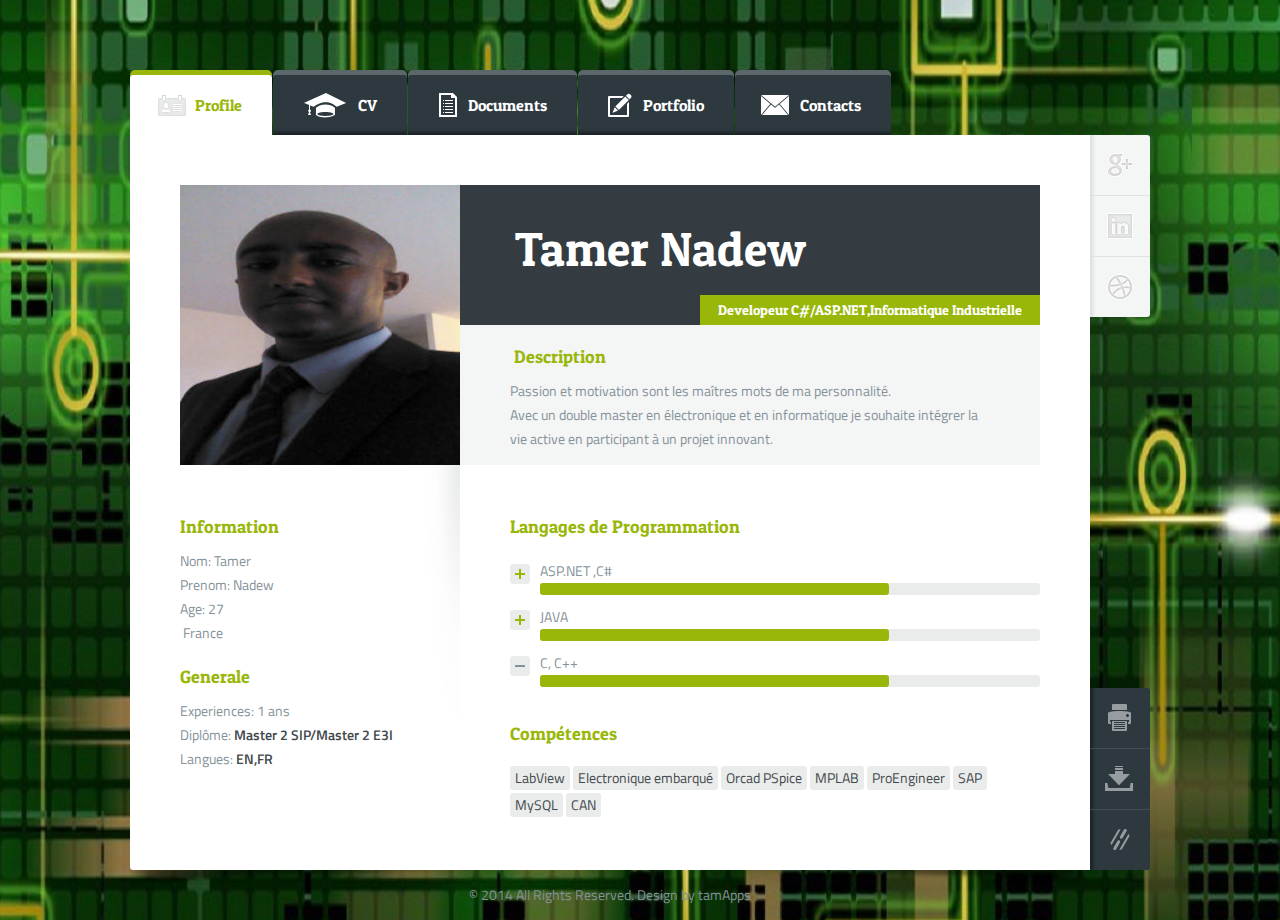
<file: index.html>
<!DOCTYPE html PUBLIC "-//W3C//DTD XHTML 1.1//EN" "http://www.w3.org/TR/xhtml11/DTD/xhtml11.dtd">
<html xmlns="http://www.w3.org/1999/xhtml" xml:lang="en">
<head>
    <title>TNadewCV</title>
    <meta http-equiv="content-type" content="text/html; charset=utf-8"/>
    <meta http-equiv="X-UA-Compatible" content="IE=edge,chrome=1">
    <meta name="viewport" content="width=device-width, initial-scale=1, maximum-scale=1.0, user-scalable=no">
    <link rel="stylesheet" type="text/css" href="http://fonts.googleapis.com/css?family=Titillium+Web:400,600|Patua+One:400|Titillium+Web:400italic,700italic&subset=latin,latin-ext"/>
    <link rel="stylesheet" type="text/css" href="css/reset.css"/>
    <link rel="stylesheet" type="text/css" href="css/color-green.css"/>
    <link rel="stylesheet" type="text/css" href="css/style.css"/>
    <link rel="stylesheet" type="text/css" href="css/jquery.fancybox.css"/>
    <script type="text/javascript" src="http://maps.google.com/maps/api/js?sensor=false"></script>
    <script type="text/javascript" src="js/jquery.min.js"></script>
    <script type="text/javascript" src="js/jquery.easytabs.min.js"></script>
    <script type="text/javascript" src="js/jquery.isotope.min.js"></script>
    <script type="text/javascript" src="js/jquery.adipoli.min.js"></script>
    <script type="text/javascript" src="js/jquery.fancybox.pack.js"></script>
    <script type="text/javascript" src="js/jquery.gmap.min.js"></script>
    <script type="text/javascript" src="js/response.min.js"></script>
    <script type="text/javascript" src="js/custom.js"></script>
</head>
<body>

    <!-- Wrapper --><div id = "wrapper" class = "wrapper">

        <!-- Navigation --><ul id = "navigation-menu" class = "navigation-menu">
            <li class="first"><a class = "profile" href="#profile"><span>Profile</span></a></li>
            <li><a class = "cv" href="#cv"><span>CV</span></a></li>
            <li><a class = "documents" href="#documents"><span>Documents</span></a></li>
            <li><a class = "portfolio" href="#portfolio"><span>Portfolio</span></a></li>
            <!--li><a class = "blog" href="#blog"><span>Blog</span></a></li-->
            <li class="last"><a class = "contacts" href="#contacts"><span>Contacts</span></a></li>
        </ul><!-- /Navigation -->

        <!-- Container --><div id = "container">

        <!-- Profile --><div id = "profile">

            <!-- Info --><div id = "info">

                <div class = "photo">
                    <img src = "IMG_20131105_092700_375.jpg" height="280" width="280"/>
                </div>

                <div class = "personal-info">

                    <div class = "name-position">
                        <div class = "name">Tamer Nadew</div>
                        <div class = "position">Developeur 
							C#/ASP.NET,Informatique Industrielle </div>
                    </div>

                    <div class = "header-block block">
                        <h2>&nbsp;Description</h2>
                        <div class = "block-content">
                            <p>Passion et motivation sont les maîtres mots de ma 
							personnalité.</p>
							<p>Avec un double master en électronique et en 
							informatique je souhaite intégrer la vie active en 
							participant à un projet innovant. </p>
                        </div>
                    </div>

                </div>

            </div><!-- /Info -->

            <!-- Content Inner --><div class = "content-inner">

                <!-- Left Sidebar --><div class = "left-sidebar">

                    <div id = "informations" class = "block">
                        <h2>Information</h2>
                        <div class = "block-content">
                            <div class = "field">
                                <span class = "label">Nom:</span>
                                Tamer
                            </div>
                            <div class = "field">
                                Prenom<span class = "label">:</span>
                                Nadew
                            </div>
                            <div class = "field">
                                <span class = "label">Age:</span> 27
                            </div>
                            <div class = "field">
                                &nbsp;France
                            </div>
                        </div>
                    </div>

                    <div id = "skills" class = "block">
                        <h2>Generale</h2>
                        <div class = "block-content">
                            <div class = "field">
                                Experience<span class = "label">s:</span> 1 ans
                            </div>
                            <div class = "field" style="width: 259px">
                                Diplôme<span class = "label">:</span>
                                <span class = "text">Master 2 SIP/Master 2 E3I</span>
                            </div>
                            <div class = "field">
                                <span class = "label">Langues:</span>
                                <span class = "text">EN,FR</span>
                            </div>
                        </div>

                    </div>

                </div><!-- /Left Sidebar -->

                <!-- Content --><div class = "content">

                    <div id = "programming-front" class = "block showing">
                        <h2>Langages de Programmation</h2>
                        <div class = "block-content">
                            <div class = "field roll-with-description hide">
                                <div class = "roll-button"><span></span></div>
                                <div class = "roll-field">
                                    <div class = "label">ASP.NET ,C#</div>
                                    <div class = "progressbar"><span class = "progress-count" level = "70"></span></div>
                                    <div class = "description">Developement 
										d'une web application pour une 
										entreprise automobile pour la 
										publication des données.</div>
                                </div>
                            </div>
                            <div class = "field roll-with-description hide">
                                <div class = "roll-button"><span></span></div>
                                <div class = "roll-field">
                                    <div class = "label">JAVA</div>
                                    <div class = "progressbar"><span class = "progress-count" level = "70"></span></div>
                                    <div class = "description">...</div>
                                </div>
                            </div>
                            <div class = "field roll-with-description show">
                                <div class = "roll-button"><span></span></div>
                                <div class = "roll-field">
                                    <div class = "label">C, C++</div>
                                    <div class = "progressbar"><span class = "progress-count" level = "70"></span></div>
                                    <div class = "description"></div>
                                </div>
                            </div>
                            <!-- Cleaner --><div class="clear"></div><!-- /Cleaner -->
                        </div>
                    </div>

                    <div id = "programming-tags" class = "block showing">
                        <h2>Compétences</h2>
                        <div class="block-content">
                            <div class = "tag-field">LabView</div>
                            <div class = "tag-field">Electronique embarqué</div>
                            <div class = "tag-field">Orcad PSpice</div>
                            <div class = "tag-field">MPLAB</div>
                            <div class = "tag-field">ProEngineer</div>
                            <div class = "tag-field">SAP</div>
                            <div class = "tag-field">MySQL</div>
                            <div class = "tag-field">CAN</div>
                        </div>
                    </div>

                </div><!-- /Content -->

                <!-- Cleaner --><div class="clear"></div><!-- /Cleaner -->

            </div><!-- /Content Inner -->

        </div><!-- /Profile-->

        <!-- CV --><div id = "cv">

            <!-- Content Inner --><div class = "content-inner">

                <!-- Left Sidebar --><div class = "left-sidebar page">

                <div id = "Langages de programmation" class = "block">
                    <h2>Programming</h2>
                    <div class = "block-content">
                        <div class = "field roll-with-description hide">
                            <div class = "roll-button"><span></span></div>
                            <div class = "roll-field">
                                <div class = "label">HTML & CSS,ASP .NET</div>
                                <div class = "progressbar"><span class = "progress-count" level = "70"></span></div>
                                <div class = "description">...</div>
                            </div>
                        </div>
                        <div class = "field roll-with-description hide">
                            <div class = "roll-button"><span></span></div>
                            <div class = "roll-field">
                                <div class = "label">C,C++,C#</div>
                                <div class = "progressbar"><span class = "progress-count" level = "70"></span></div>
                                <div class = "description">...</div>
                            </div>
                        </div>
                        <div class = "field roll-with-description show">
                            <div class = "roll-button"><span></span></div>
                            <div class = "roll-field">
                                <div class = "label"></div>
                                <div class = "progressbar"><span class = "progress-count" level = "70"></span></div>
                                <div class = "description"></div>
                            </div>
                        </div>
                        <!-- Cleaner --><div class="clear"></div><!-- /Cleaner -->
                    </div>
                </div>

                <div id = "office-apps" class = "block">
                    <h2>Bureautique</h2>
                    <div class = "block-content">
                        <div class = "roll-field">
                            <div class = "label">MS Word</div>
                            <div class = "progressbar"><span class = "progress-count" level = "75"></span></div>
                        </div>
                        <div class = "roll-field">
                            <div class = "label">MS Excel</div>
                            <div class = "progressbar"><span class = "progress-count" level = "80"></span></div>
                        </div>
                        <div class = "roll-field">
                            <div class = "label">Visio</div>
                            <div class = "progressbar"><span class = "progress-count" level = "85"></span></div>
                        </div>
                        <div class = "roll-field">
                            <div class = "label">Powerpoint</div>
                            <div class = "progressbar"><span class = "progress-count" level = "90"></span></div>
                        </div>
                    </div>
                </div>

            </div><!-- /Left Sidebar -->

            <!-- Content --><div class = "content" style="height: 1918px">

                <div id = "employment" class = "block">
                    <h2>Expériences </h2>
                    <div class="block-content" style="
    height: 1199px;
">
                        <div class="text-field date" style="height: 460px">
                            <div class="text-field-left">De<br>Avr<br>2013<br>
								à<br>Sept<br>
								2013</div>
                            <div class="text-field-right" style="height: 389px;">
                                <div class="title">Developeur C#,ASP.NET</div>
                                <div class="meta without-icon" style=" height: 32px">
									DELPHI ,BLOIS
									<img alt="" height="25" style="float:right" src="Delphi_Primary_Logo_Blue_RGB.png" width="141"></div>
                                <div class="text" style=" height: 316px">
									<p style="height: 970px"><span>• 
									Développement d'un outil web de publication 
									de données brutes en sortie de moyens de 
									tests</span><br>
									<span>- Amélioration d’un prototype 
									préexistant (Application Windows programmée 
									en C#)</span><br>
									<span>- Recueil du besoin à travers des 
									réunions internes et l’utilisation du 
									prototype&nbsp;</span><br>
									<span>- Rédaction du cahier de charge.</span><br>
									<span>- Conception du model de la base de 
									données (ORACLE) et création.&nbsp;</span><br>
									<span>- Réalisation de l’outil programmé 
									sous ASP.NET MVC 4&nbsp;</span><br>
									<span>• Participation à la mise en place du 
									site Intranet sous SharePoint :</span><br>
									<span>- Prise en main de SharePoint Designer</span><br>
									<span>- Recueil du besoin</span><br>
									<span>- Programmation</span></p></div>
                            </div>
                        </div>
                        <div class="text-field date" style="margin-top: 131;height: 312px;">
                            <div class="text-field-left" style="height: 118px;">De<br>Mai<br>2012<br>à<br>Sept<br>2012</div>
                            <div class="text-field-right" style="height: 695px;">
                                <div class="title">Responsable qualité</div>
                                <div class="meta without-icon">Karlville 
									Development</div>
                                <div class="text" style="height: 624px;">
                                <p style="height: 684px;">
                                <span>Stagiaire responsable 
									qualité:</span><br>
									<span>• Documentation pour la mise en 
									conformité CE</span><br>
									<span>- Etude de la directive machine 
									2006/42/CE (Rédaction de fiches techniques 
									sur les différences majeures avec l’ancienne 
									directive 98/37/CE)&nbsp;</span><br>
									<span>- Rédaction d’évaluation du risque 
									pour chaque machines</span><br>
									<span>- Fichier Excel avec calcul d’indice 
									de risque pour les zones dangereuses</span><br>
									<span>- Rédaction de déclaration de 
									conformité et mise à jour des manuels 
									utilisateurs en anglais et en français</span><br>
									<span>- Réunions avec le bureau d’étude et 
									les installateurs pour une mise à jour sur 
									les normes et directives&nbsp;</span><br>
									<span>• Tests 
									mécanique/électrique/électronique selon les 
									normes&nbsp;</span><br>
									<span>- Tests hydrostatique pour les 
									équipements sous pression</span><br>
									<span>- Tests de la fiabilité des systèmes 
									de sécurités et des composants électrique 
									(Arrêts d’urgences, contacteurs, câblages…)&nbsp;</span><br>
									<span>- Proposition de nouvelles solutions 
									de sécurités : sectionneurs de portes, 
									carter sur les zones à risques&nbsp;</span><br>
									<span>•Participation à un projet de 
									lancement d’une nouvelle machine de pose de 
									manchons</span><br>
									<span>- Programmation d’automate pour 
									commander un servomoteur pour le déroulement 
									du cycle :</span><br>
									<span>- Prise en main du logiciel spécifique 
									à l’automate(SoMachine)&nbsp;</span><br>
									<span>- Programmation du cycle de dé 
									bobinage, découpe et pose des manchons&nbsp;</span><br>
									<span>- Calcule automatique de la longueur 
									des manchons&nbsp;</span><br>
									<span>en utilisant les données d’une cellule 
									optique.&nbsp;</span><br>
									<span>- Amélioration du système mécanique 
									d’ouverture de manchons</span></p></div>
                            </div>
                        </div>
                    </div>
                </div>

                <div id = "education" class = "block last">
                    <h2>Etudes</h2>
                    <div class = "block-content">
                        <div class="text-field date" style="height: 192px">
                            <div class="text-field-left">De<br/>Sept<br/>2012<br/>à<br/>Sept<br/>2013</div>
                            <div class="text-field-right">
                                <div class="title">Master 2 SIP(Système d'information pour la production)</div>
                                <div class="meta without-icon"><span class="tag">UCBL 1, Lyon</span></div>
                                <div class="text" style="height: 118px" ><p>Compétences avancées en programmation à travers des mini projets <br>
								Programmation:</br>
								 JAVA, C#, C++, ASP.NET, SharePoint
                                 SAP, Merise, MySQL, ORACLE 
                              	 ProEngineer, CATIA
                                
								 </p></div>
                            </div>
                        </div>
                        <div class="text-field date last" style="height: 365px">
                            <div class="text-field-left">De<br/>Sept<br/>2010<br/>à<br/>Sept<br/>2012</div>
                            <div class="text-field-right">
                                <div class="title">Master 2 E3I (<strong>E</strong>lectronique, <strong>I</strong>nformatique <strong>i</strong>ndustrielle et <strong>I</strong>nstrumentation )</div>
                                <div class="meta without-icon"><span class="tag">UCBL, INSA, Lyon</span></div>
                                <div class="text" style="height: 144px">
									<p style="height: 548px"><br>Projet de fin d’étude (6 mois)<br> 
                                 Réalisation d’un jeu d'arcade : 
									-	Conception et réalisation des cibles mobiles  du jeu et de leur commande  à distance (commande moteur pas à pas).
									-	Programmation de microcontrôleurs PIC sous mikroC (langage C).
									-	Conception des cartes électroniques(pont en H).
									                 <br>Projets  en réseau (6 mois)<br> 
									-	Création et configuration d'un serveur de sauvegarde sous GNU/Linux(Debian)
									                 <br>Systèmes communicants et Robotique (2 mois)<br>
									-	Mise en œuvre d’une communication sans fil (radio fréquence, XBee) entre un robot mobile et une plateforme de pilotage (ordinateur de bureau)
									-	Programmation d’une interface utilisateur en langage C #.
									-	Configuration des modules RF pour la communication sans fil.
</p></div>
                            </div>
                        </div>
                    </div>
                </div>

            </div><!-- /Content -->

            <!-- Cleaner --><div class="clear"></div><!-- /Cleaner -->

        </div><!-- /Content Inner -->

        </div><!-- /CV -->

        <!-- Documents --><div id = "documents">

            <!-- Content --><div class = "content">

                <!-- Documents Menu --><ul id = "documents-menu" class = "documents-menu">
                    <li class = "first"><a href = "#letters">Letters</a>/</li>
                    <li><a href = "#pictures">Pictures</a>/</li>
                    <li><a href = "#videos">Videos</a>/</li>
                    <li class = "last"><a href = "#links">Links</a></li>
                </ul><!-- /Documents Menu -->

                <!-- Documents Letters --><div id="letters" class = "content-inner">

                    <div id = "curriculum-vitae" class = "block">
                        <h2>Curriculum Vitae</h2>
                        <div class = "block-content">
                            <div class="text-field file">
                                <div class="text-field-left"><a href =Documents/CV_TamerNADEW2014_D.pdf >Download<br/>PDF file</a></div>
                                <div class="text-field-right">
                                    <div class="title">Tamer Nadew - CV - PDF</div>
                                    <div class="meta without-icon"></div>
                                    <div class="text"><p>&nbsp;</p></div>
                                </div>
                            </div>
                            <div class="text-field file">
                                <div class="text-field-left"><a href = "#">Download<br/>DOC file</a></div>
                                <div class="text-field-right">
                                    <div class="title">Tamer Nadew- CV - DOC</div>
                                    <div class="meta without-icon">en cours</div>
                                    <div class="text"><p>&nbsp;</p></div>
                                </div>
                            </div>
                        </div>
                    </div>

                    <div id = "references" class = "block last">
                        <h2>Références</h2>
                        <div class = "block-content">
                            <div class="text-field file">
                                <div class="text-field-left"><a href ="Documents/Lettre de recommandation DELPHI.JPG">Download<br/>PDF file</a></div>
                                <div class="text-field-right">
                                    <div class="title">Tamer Nadew - Lettre de 
										recommandation 
										DELPHI</div>
                                    <div class="meta without-icon"></div>
                                    <div class="text"><p></p></div>
                                </div>
                            </div>
                            
                            <div class="text-field file last">
                                <div class="text-field-left"><a href ="Documents/Références.pdf">Download<br/>PDF file</a></div>
                                <div class="text-field-right">
                                    <div class="title">Tamer Nadew - Références</div>
                                    <div class="meta without-icon"><span class="date"></span></div>
                                    <div class="text"><p></p></div>
                                </div>
                            </div>
                        </div>
                    </div>

                    <!-- Cleaner --><div class="clear"></div><!-- /Cleaner -->

                </div><!-- /Documents Letters -->

                <!-- Documents Pictures --><div id="pictures" class = "content-inner">

                    <div id = "picture-documents" class = "block last">
                        <h2>Documents</h2>
                        <div class = "block-content">
                            <div class = "image-field">
                                <div class = "image"><img src = "images/content/pic1-thumb.jpg" height="150" width="200"/><a title ="Download" href = "images/content/pic1.rar"></a></div>
                                <div class = "title">Document Title Goes Here</div>
                            </div>
                            <div class = "image-field">
                                <div class = "image"><img src = "images/content/pic2-thumb.jpg" height="150" width="200"/><a title ="Download" href = "images/content/pic2.rar"></a></div>
                                <div class = "title">Document Title Goes Here</div>
                            </div>
                            <div class = "image-field">
                                <div class = "image"><img src = "images/content/pic3-thumb.jpg" height="150" width="200"/><a title ="Download" href = "images/content/pic3.rar"></a></div>
                                <div class = "title">Document Title Goes Here</div>
                            </div>
                            <div class = "image-field">
                                <div class = "image"><img src = "images/content/pic4-thumb.jpg" height="150" width="200"/><a title ="Download" href = "images/content/pic4.rar"></a></div>
                                <div class = "title">Document Title Goes Here</div>
                            </div>
                            <div class = "image-field">
                                <div class = "image"><img src = "images/content/pic5-thumb.jpg" height="150" width="200"/><a title ="Download" href = "images/content/pic5.rar"></a></div>
                                <div class = "title">Document Title Goes Here</div>
                            </div>
                            <div class = "image-field">
                                <div class = "image"><img src = "images/content/pic6-thumb.jpg" height="150" width="200"/><a title ="Download" href = "images/content/pic6.rar"></a></div>
                                <div class = "title">Document Title Goes Here</div>
                            </div>
                            <div class = "image-field">
                                <div class = "image"><img src = "images/content/pic7-thumb.jpg" height="150" width="200"/><a title ="Download" href = "images/content/pic7.rar"></a></div>
                                <div class = "title">Document Title Goes Here</div>
                            </div>
                        </div>
                    </div>

                    <!-- Cleaner --><div class="clear"></div><!-- /Cleaner -->

                </div><!-- /Documents Pictures -->

                <!-- Documents Videos --><!-- /Documents Videos -->
                <!-- Documents Links --><!-- /Documents Links -->

            </div><!-- /Content -->

            <!-- Cleaner --><div class="clear"></div><!-- /Cleaner -->

        </div><!-- /Documents -->

        <!-- Portfolio --><div id = "portfolio">

            <!-- Content --><div class = "content">

            <h2>Portfolio</h2>

            <!-- Portfolio Menu --><ul id="portfolio-menu">
                <li><a href="" class="current" data-filter="*">All</a></li>
                <li><a href="" data-filter=".development">Development</a></li>
                <li><a href="" data-filter=".design">Design</a></li>
                <li><a href="" data-filter=".marketing">Marketing</a></li>
            </ul><!-- /Portfolio Menu -->

            <!-- Portfolio Container --><ul id="portfolio-container">
                <li class = "development">
                    <a href="images/content/pic1.jpg" title="Project Title Goes Here" class="popup">
                        <div class = "image-field">
                            <div class = "image"><img src = "images/content/pic1-thumb.jpg" height="150" width="200"/><span></span></div>
                            <div class = "title">Project Title Goes Here</div>
                        </div>
                    </a>
                </li>
                <li class = "development">
                    <a href="images/content/pic2.jpg" title="Project Title Goes Here" class="popup">
                        <div class = "image-field">
                            <div class = "image"><img src = "images/content/pic2-thumb.jpg" height="150" width="200"/><span></span></div>
                            <div class = "title">Project Title Goes Here</div>
                        </div>
                    </a>
                </li>
                <li class = "development">
                    <a href="images/content/pic3.jpg" title="Project Title Goes Here" class="popup">
                        <div class = "image-field">
                            <div class = "image"><img src = "images/content/pic3-thumb.jpg" height="150" width="200"/><span></span></div>
                            <div class = "title">Project Title Goes Here</div>
                        </div>
                    </a>
                </li>
                <li class = "development">
                    <a href="images/content/pic4.jpg" title="Project Title Goes Here" class="popup">
                        <div class = "image-field">
                            <div class = "image"><img src = "images/content/pic4-thumb.jpg" height="150" width="200"/><span></span></div>
                            <div class = "title">Project Title Goes Here</div>
                        </div>
                    </a>
                </li>
                <li class = "design">
                    <a href="images/content/pic5.jpg" title="Project Title Goes Here" class="popup">
                        <div class = "image-field">
                            <div class = "image"><img src = "images/content/pic5-thumb.jpg" height="150" width="200"/><span></span></div>
                            <div class = "title">Project Title Goes Here</div>
                        </div>
                    </a>
                </li>
                <li class = "design">
                    <a href="images/content/pic6.jpg" title="Project Title Goes Here" class="popup">
                        <div class = "image-field">
                            <div class = "image"><img src = "images/content/pic6-thumb.jpg" height="150" width="200"/><span></span></div>
                            <div class = "title">Project Title Goes Here</div>
                        </div>
                    </a>
                </li>
                <li class = "design">
                    <a href="images/content/pic7.jpg" title="Project Title Goes Here" class="popup">
                        <div class = "image-field">
                            <div class = "image"><img src = "images/content/pic7-thumb.jpg" height="150" width="200"/><span></span></div>
                            <div class = "title">Project Title Goes Here</div>
                        </div>
                    </a>
                </li>
                <li class = "design">
                    <a href="images/content/pic8.jpg" title="Project Title Goes Here" class="popup">
                        <div class = "image-field">
                            <div class = "image"><img src = "images/content/pic8-thumb.jpg" height="150" width="200"/><span></span></div>
                            <div class = "title">Project Title Goes Here</div>
                        </div>
                    </a>
                </li>
                <li class = "design marketing">
                    <a href="images/content/pic9.jpg" title="Project Title Goes Here" class="popup">
                        <div class = "image-field">
                            <div class = "image"><img src = "images/content/pic9-thumb.jpg" height="150" width="200"/><span></span></div>
                            <div class = "title">Project Title Goes Here</div>
                        </div>
                    </a>
                </li>
                <li class = "design marketing">
                    <a href="images/content/pic10.jpg" title="Project Title Goes Here" class="popup">
                        <div class = "image-field">
                            <div class = "image"><img src = "images/content/pic10-thumb.jpg" height="150" width="200"/><span></span></div>
                            <div class = "title">Project Title Goes Here</div>
                        </div>
                    </a>
                </li>
                <li class = "marketing">
                    <a href="images/content/pic11.jpg" title="Project Title Goes Here" class="popup">
                        <div class = "image-field">
                            <div class = "image"><img src = "images/content/pic11-thumb.jpg" height="150" width="200"/><span></span></div>
                            <div class = "title">Project Title Goes Here</div>
                        </div>
                    </a>
                </li>
                <li class = "marketing">
                    <a href="images/content/pic12.jpg" title="Project Title Goes Here" class="popup">
                        <div class = "image-field">
                            <div class = "image"><img src = "images/content/pic12-thumb.jpg" height="150" width="200"/><span></span></div>
                            <div class = "title">Project Title Goes Here</div>
                        </div>
                    </a>
                </li>
            </ul><!-- /Portfolio Container -->

            </div><!-- /Content -->

            <!-- Cleaner --><div class="clear"></div><!-- /Cleaner -->

        </div><!-- /Portfolio -->

        <!-- Blog --><div id = "blog">

            <!-- Content Inner --><!-- /Content Inner -->

            <!-- Cleaner --><div class="clear"></div><!-- /Cleaner -->

        </div><!-- /Blog -->

        <!-- Contacts --><div id = "contacts">

            <div id ="contact-map-block" class ="block">
                <h2>Contacts</h2>
                <div id="map" ></div>
            </div>

            <!-- Content Inner --><div class = "content-inner">

                <div class = "left-sidebar">
                    <div id = "contact-information" class="block">
                        <h2>Contact</h2>
                        <div class = "block-content">
                            <div class = "contact-field address">
                                <div id = "contact-name">Tamer Nadew</div>
                                <div id = "contact-address"><br/>Villeurbanne,69100</div> <!-- From this field take address Google map-->
                            </div>
                            <div class = "contact-field phone">
                                <div id = "contact-phone">Tel: A la demande</div>
                                <div id = "contact-fax"></div>
                            </div>
                            <div class = "contact-field mail">
                                <div id = "contact-mail">E-mail: tamernadew@gmail.com</div>
                                <div id = "contact-site"></div>
                            </div>
                        </div>
                    </div>
                </div>

                <div class = "content">

                    <div id = "contact-form" class = "block">
                        <h3>Message</h3>
                        <!-- Contacts Form --><form id = "contact">
                            <div id = "about">
                                <input title="Your Name" type="text" name="name" class="input" value="Name*" onblur="if (this.value.length == 0) {this.value='Name*'; this.style='color: #849299';}" onfocus="if (this.value== 'Name*') {this.value=''; this.style='color: black';}">
                                <input title="Your E-Mail" type="text" name="email" class="input" value="E-mail*" onblur="if (this.value.length == 0) {this.value='E-mail*'; this.style='color: #849299';}" onfocus="if (this.value== 'E-mail*') {this.value=''; this.style='color: black';}">
                                <input title="Your WebSite" type="text" name="website" class="input" value="WebSite" onblur="if (this.value.length == 0) {this.value='WebSite'; this.style='color: #849299';}" onfocus="if (this.value== 'WebSite') {this.value=''; this.style='color: black';}">
                            </div>
                            <div id = "mess">
                                <textarea title="Your Message" name="message" cols="82" rows="6" class="textarea" onclick="this.value='';"  onfocus="this.style='color: black';"></textarea>
                            </div>
                            <div id = "send">
                                <input title="Send Message" type="submit" name="submit" value="Send Message" class="button">
                            </div>
                        </form><!-- /Contacts Form -->
                    </div>

                </div>

                <!-- Cleaner --><div class="clear"></div><!-- /Cleaner -->

            </div><!-- /Content Inner -->

        </div><!-- /Contacts -->

        <!-- Social Button --><div id = "social">
            <ul class = "pos-button">
                <!--li class = "first"><a href = "#" class = "facebook"title="Facebook"></a></li-->
                <li><a href = "#" class = "google" title="Google+"></a></li>
                <!--li><a href = "#" class = "twitter" title="Twitter"></a></li-->
                <li><a href = "#" class = "linkedin" title="Linkedin"></a></li>
                <!--li><a href = "#" class = "pinterest" title="Pinterest"></a></li-->
                <li class = "last"><a href="#" class = "dribbble" title="Dribbble"></a></li>
            </ul>
        </div><!-- /Social Button -->

        <!-- Action Button --><div id = "action">
            <ul class = "pos-button">
                <li class = "first"><a href = "#" class = "print" title="Print"></a></li>
                <li><a href = "#" class = "save" title="Save"></a></li>
                <li class = "last"><a href = "#" class = "share" title="Share"></a></li>
            </ul>
        </div><!-- /Action Button -->

        </div><!-- /Container -->

        <!-- Footer --><div id = "footer">
            <div id = "copyright">© 2014 All Rights Reserved. Design by tamApps</div>
        </div><!-- /Footer -->

    </div><!-- /Wrapper -->


</body>
</html>
</file>
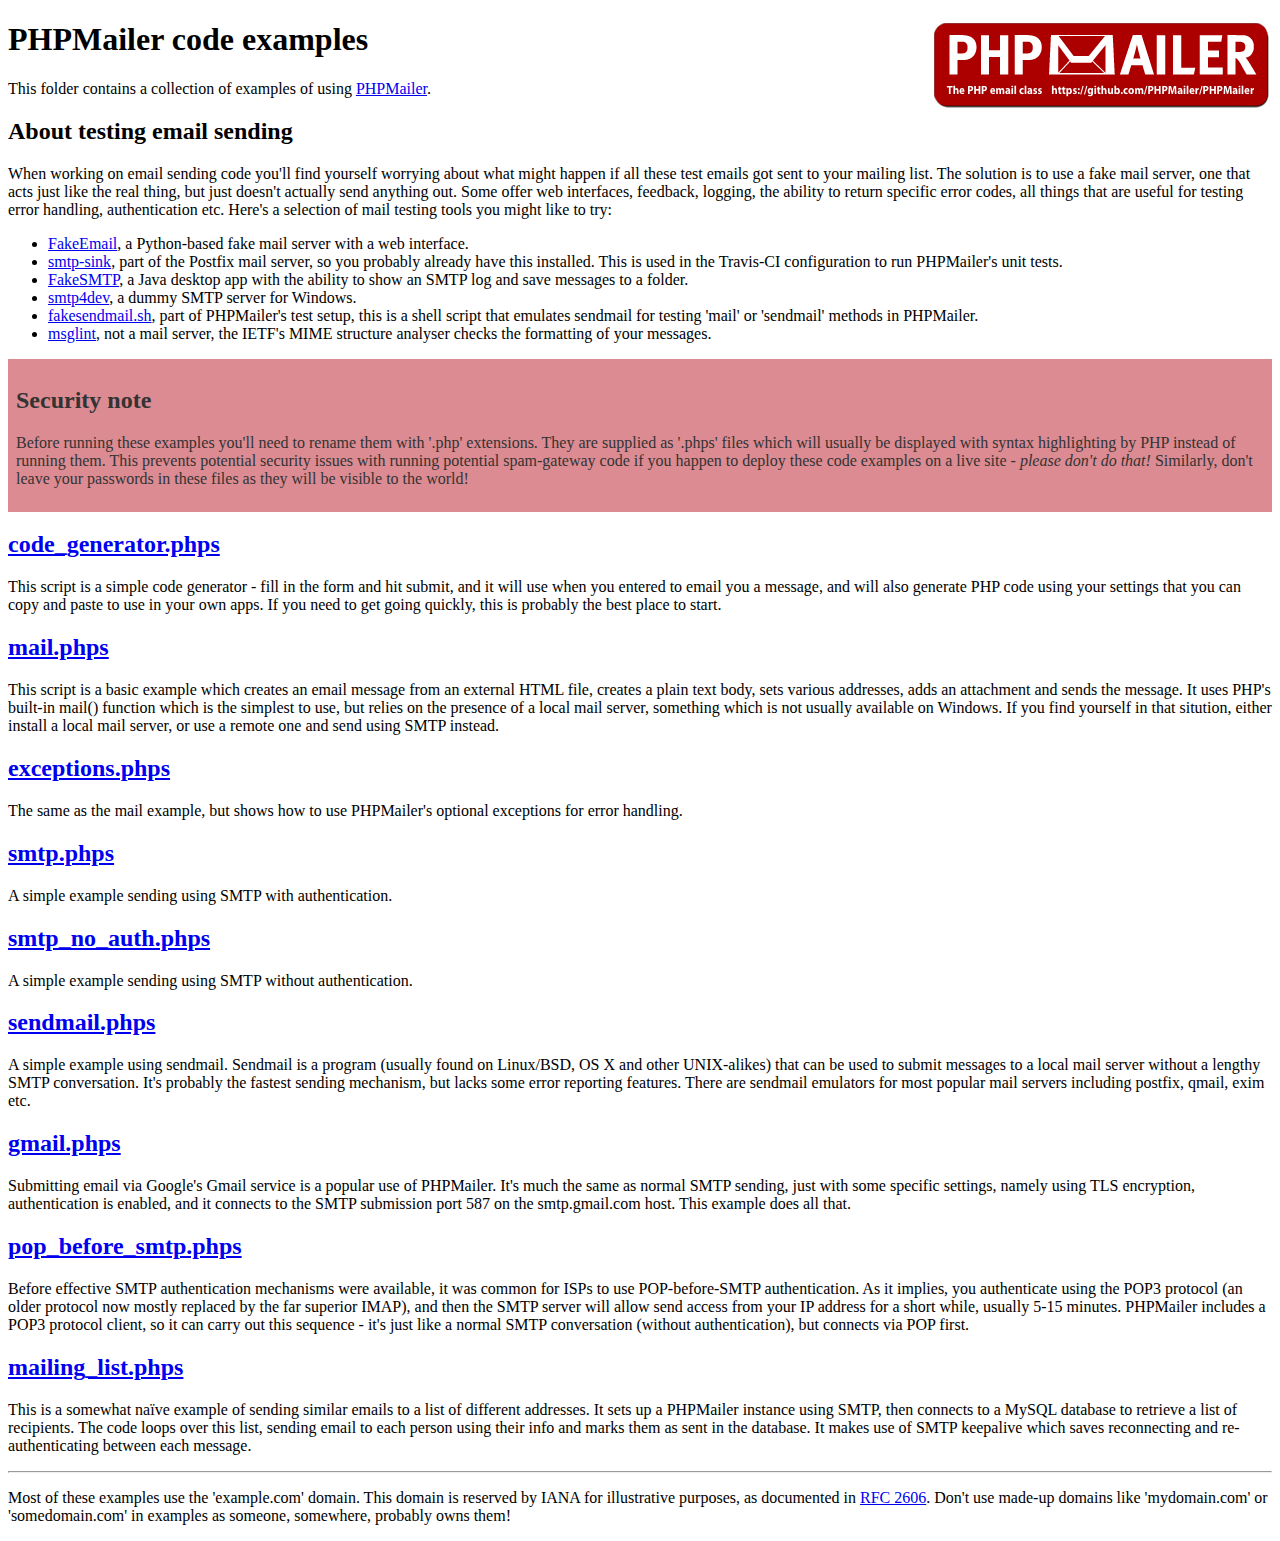
<file: php/PHPMailer-master/examples/index.html>
<!DOCTYPE html>
<html>
<head>
	<meta http-equiv="Content-Type" content="text/html; charset=utf-8" />
	<title>PHPMailer Examples</title>
</head>
<body>
<h1>PHPMailer code examples<a href="https://github.com/PHPMailer/PHPMailer"><img src="images/phpmailer.png" style="float:right; border:0;" alt="PHPMailer logo"></a></h1>
<p>This folder contains a collection of examples of using <a href="https://github.com/PHPMailer/PHPMailer">PHPMailer</a>.</p>
<h2>About testing email sending</h2>
<p>When working on email sending code you'll find yourself worrying about what might happen if all these test emails got sent to your mailing list. The solution is to use a fake mail server, one that acts just like the real thing, but just doesn't actually send anything out. Some offer web interfaces, feedback, logging, the ability to return specific error codes, all things that are useful for testing error handling, authentication etc. Here's a selection of mail testing tools you might like to try:</p>
<ul>
  <li><a href="https://github.com/isotoma/FakeEmail">FakeEmail</a>, a Python-based fake mail server with a web interface.</li>
  <li><a href="http://www.postfix.org/smtp-sink.1.html">smtp-sink</a>, part of the Postfix mail server, so you probably already have this installed. This is used in the Travis-CI configuration to run PHPMailer's unit tests.</li>
  <li><a href="https://github.com/Nilhcem/FakeSMTP">FakeSMTP</a>, a Java desktop app with the ability to show an SMTP log and save messages to a folder.</li>
  <li><a href="http://smtp4dev.codeplex.com">smtp4dev</a>, a dummy SMTP server for Windows.</li>
  <li><a href="https://github.com/PHPMailer/PHPMailer/blob/master/test/fakesendmail.sh">fakesendmail.sh</a>, part of PHPMailer's test setup, this is a shell script that emulates sendmail for testing 'mail' or 'sendmail' methods in PHPMailer.</li>
  <li><a href="http://tools.ietf.org/tools/msglint/">msglint</a>, not a mail server, the IETF's MIME structure analyser checks the formatting of your messages.</li>
</ul>
<div style="padding: 8px; color: #333333; background-color: #dc8b92">
<h2>Security note</h2>
<p>Before running these examples you'll need to rename them with '.php' extensions. They are supplied as '.phps' files which will usually be displayed with syntax highlighting by PHP instead of running them. This prevents potential security issues with running potential spam-gateway code if you happen to deploy these code examples on a live site - <em>please don't do that!</em> Similarly, don't leave your passwords in these files as they will be visible to the world!</p>
</div>
<h2><a href="code_generator.phps">code_generator.phps</a></h2>
<p>This script is a simple code generator - fill in the form and hit submit, and it will use when you entered to email you a message, and will also generate PHP code using your settings that you can copy and paste to use in your own apps. If you need to get going quickly, this is probably the best place to start.</p>
<h2><a href="mail.phps">mail.phps</a></h2>
<p>This script is a basic example which creates an email message from an external HTML file, creates a plain text body, sets various addresses, adds an attachment and sends the message. It uses PHP's built-in mail() function which is the simplest to use, but relies on the presence of a local mail server, something which is not usually available on Windows. If you find yourself in that sitution, either install a local mail server, or use a remote one and send using SMTP instead.</p>
<h2><a href="exceptions.phps">exceptions.phps</a></h2>
<p>The same as the mail example, but shows how to use PHPMailer's optional exceptions for error handling.</p>
<h2><a href="smtp.phps">smtp.phps</a></h2>
<p>A simple example sending using SMTP with authentication.</p>
<h2><a href="smtp_no_auth.phps">smtp_no_auth.phps</a></h2>
<p>A simple example sending using SMTP without authentication.</p>
<h2><a href="sendmail.phps">sendmail.phps</a></h2>
<p>A simple example using sendmail. Sendmail is a program (usually found on Linux/BSD, OS X and other UNIX-alikes) that can be used to submit messages to a local mail server without a lengthy SMTP conversation. It's probably the fastest sending mechanism, but lacks some error reporting features. There are sendmail emulators for most popular mail servers including postfix, qmail, exim etc.</p>
<h2><a href="gmail.phps">gmail.phps</a></h2>
<p>Submitting email via Google's Gmail service is a popular use of PHPMailer. It's much the same as normal SMTP sending, just with some specific settings, namely using TLS encryption, authentication is enabled, and it connects to the SMTP submission port 587 on the smtp.gmail.com host. This example does all that.</p>
<h2><a href="pop_before_smtp.phps">pop_before_smtp.phps</a></h2>
<p>Before effective SMTP authentication mechanisms were available, it was common for ISPs to use POP-before-SMTP authentication. As it implies, you authenticate using the POP3 protocol (an older protocol now mostly replaced by the far superior IMAP), and then the SMTP server will allow send access from your IP address for a short while, usually 5-15 minutes. PHPMailer includes a POP3 protocol client, so it can carry out this sequence - it's just like a normal SMTP conversation (without authentication), but connects via POP first.</p>
<h2><a href="mailing_list.phps">mailing_list.phps</a></h2>
<p>This is a somewhat naïve example of sending similar emails to a list of different addresses. It sets up a PHPMailer instance using SMTP, then connects to a MySQL database to retrieve a list of recipients. The code loops over this list, sending email to each person using their info and marks them as sent in the database. It makes use of SMTP keepalive which saves reconnecting and re-authenticating between each message.</p>
<hr>
<p>Most of these examples use the 'example.com' domain. This domain is reserved by IANA for illustrative purposes, as documented in <a href="http://tools.ietf.org/html/rfc2606">RFC 2606</a>. Don't use made-up domains like 'mydomain.com' or 'somedomain.com' in examples as someone, somewhere, probably owns them!</p>
</body>
</html>
</file>
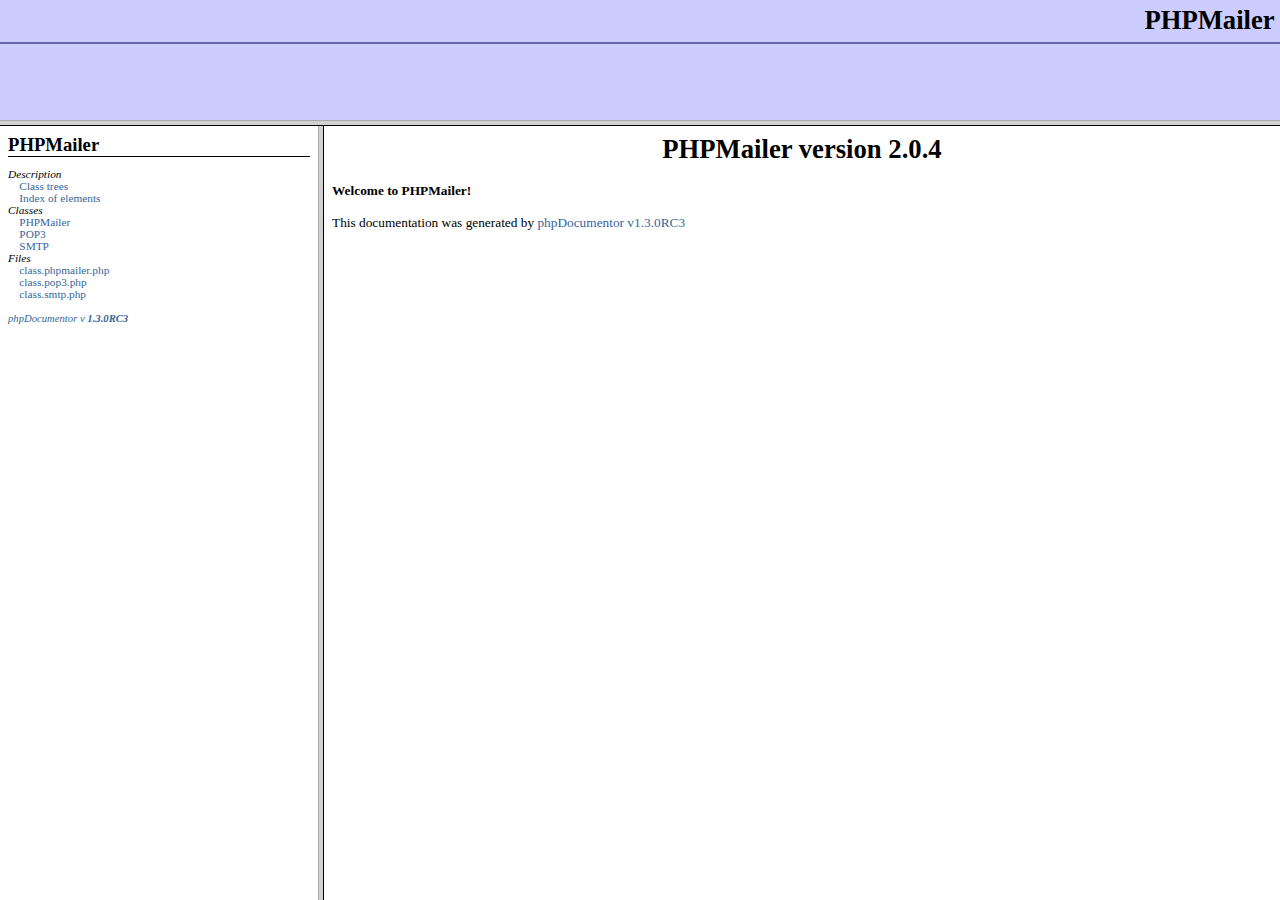
<file: php/PHPMailer_v2.0.4/phpdocs/index.html>
<?xml version="1.0" encoding="iso-8859-1"?>
<!DOCTYPE html 
     PUBLIC "-//W3C//DTD XHTML 1.0 Transitional//FR"
     "http://www.w3.org/TR/xhtml1/DTD/xhtml1-frameset.dtd">
   <html xmlns="http://www.w3.org/1999/xhtml">
<head>
	<!-- Generated by phpDocumentor on Thu, 02 Apr 2009 21:19:46 -0400  -->
  <title>PHPMailer version 2.0.4</title>
  <meta http-equiv='Content-Type' content='text/html; charset=iso-8859-1'/>
</head>

<FRAMESET rows='120,*'>
	<FRAME src='packages.html' name='left_top' frameborder="1" bordercolor="#999999">
	<FRAMESET cols='25%,*'>
		<FRAME src='li_PHPMailer.html' name='left_bottom' frameborder="1" bordercolor="#999999">
		<FRAME src='blank.html' name='right' frameborder="1" bordercolor="#999999">
	</FRAMESET>
	<NOFRAMES>
		<H2>Frame Alert</H2>
		<P>This document is designed to be viewed using the frames feature.
		If you see this message, you are using a non-frame-capable web client.</P>
	</NOFRAMES>
</FRAMESET>
</HTML>
</file>
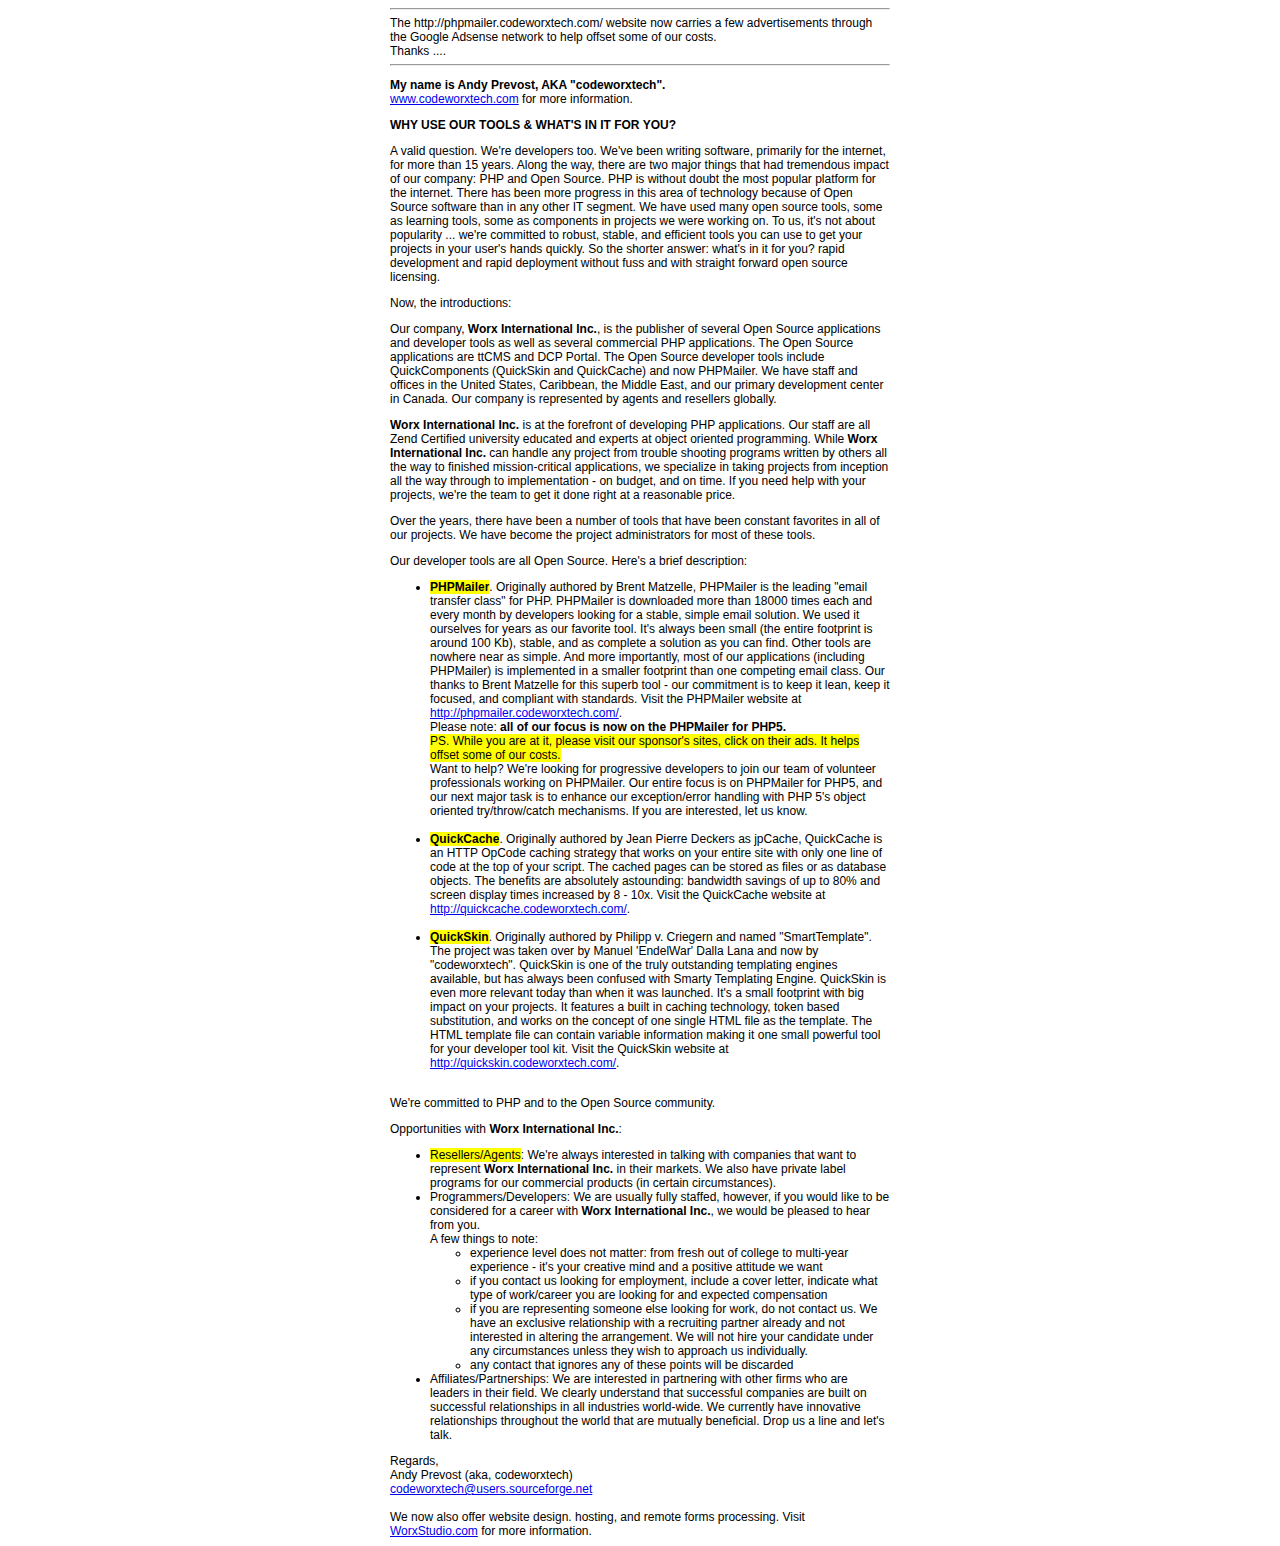
<file: php/PHPMailer_v2.0.4/codeworxtech.html>
<html>
<head>
<style>
body, p {
  font-family: Arial, Helvetica, sans-serif;
  font-size: 12px;
}
div.width {
  width: 500px;
  text-align: left;
}
</style>
<script>
<!--
var popsite="http://phpmailer.codeworxtech.com"
var withfeatures="width=960,height=760,scrollbars=1,resizable=1,toolbar=1,location=1,menubar=1,status=1,directories=0"
var once_per_session=0
function get_cookie(Name) {
  var search = Name + "="
  var returnvalue = "";
  if (document.cookie.length > 0) {
    offset = document.cookie.indexOf(search)
    if (offset != -1) { // if cookie exists
      offset += search.length
      // set index of beginning of value
      end = document.cookie.indexOf(";", offset);
      // set index of end of cookie value
      if (end == -1)
         end = document.cookie.length;
      returnvalue=unescape(document.cookie.substring(offset, end))
      }
   }
  return returnvalue;
}
function loadornot(){
  if (get_cookie('popsite')=='') {
    loadpopsite()
    document.cookie="popsite=yes"
  }
}
function loadpopsite(){
  win2=window.open(popsite,"",withfeatures)
  win2.blur()
  window.focus()
}
if (once_per_session==0) {
  loadpopsite()
} else {
  loadornot()
}
-->
</script>
</head>
<body>
<center>
<div class="width">
<hr>
The http://phpmailer.codeworxtech.com/ website now carries a few
advertisements through the Google Adsense network to help offset
some of our costs.<br />
Thanks ....<br />
<hr>
<p><b>My name is Andy Prevost, AKA "codeworxtech".</b><br />
<a href="http://www.codeworxtech.com">www.codeworxtech.com</a> for more information.<br />
</p>
<p><strong>WHY USE OUR TOOLS &amp; WHAT&#39;S IN IT FOR YOU?</strong></p>
<p>A valid question. We're developers too. We've been writing software, primarily for the internet, for more than 15 years. Along the way, there are two major things that had tremendous impact of our company: PHP and Open Source. PHP is without doubt the most popular platform for the internet. There has been more progress in this area of technology because of Open Source software than in any other IT segment. We have used many open source tools, some as learning tools, some as components in projects we were working on. To us, it's not about popularity ... we're committed to robust, stable, and efficient tools you can use to get your projects in your user's hands quickly. So the shorter answer: what's in it for you? rapid development and rapid deployment without fuss and with straight forward open source licensing.</p>
<p>Now, the introductions:</p>
<p>Our company, <strong>Worx International Inc.</strong>, is the publisher of several Open Source applications and developer tools as well as several commercial PHP applications. The Open Source applications are ttCMS and DCP Portal. The Open Source developer tools include QuickComponents (QuickSkin and QuickCache) and now PHPMailer.
We have staff and offices in the United States, Caribbean, the Middle
East, and our primary development center in Canada. Our company is represented by
agents and resellers globally.</p>
<p><strong>Worx International Inc.</strong> is at the forefront of developing PHP applications. Our staff are all Zend Certified university educated and experts at object oriented programming. While <strong>Worx International Inc.</strong> can handle any project from trouble shooting programs written by others all the way to finished mission-critical applications, we specialize in taking projects from inception all the way through to implementation - on budget, and on time. If you need help with your projects, we&#39;re the team to get it done right at a reasonable price.</p>
<p>Over the years, there have been a number of tools that have been constant favorites in all of our projects. We have become the project administrators for most of these tools.</p>
<p>Our developer tools are all Open Source. Here&#39;s a brief description:</p>
<ul>
  <li><span style="background-color: #FFFF00"><strong>PHPMailer</strong></span>. Originally authored by Brent Matzelle, PHPMailer is the leading "email transfer class" for PHP. PHPMailer is downloaded more than 18000 times each and every month by developers looking for a stable, simple email solution. We used it ourselves for years as our favorite tool. It&#39;s always been small (the entire footprint is around 100 Kb), stable, and as complete a solution as you can find. Other tools are nowhere near as simple. And more importantly, most of our applications (including PHPMailer) is implemented in a smaller footprint than one competing email class. Our thanks to Brent Matzelle for this superb tool - our commitment is to keep it lean, keep it focused, and compliant with standards. Visit the PHPMailer website at
  <a href="http://phpmailer.codeworxtech.com/">http://phpmailer.codeworxtech.com/</a>. <br />
  Please note: <strong>all of our focus is now on the PHPMailer for PHP5.</strong><br />
  <span style="background-color: #FFFF00">PS. While you are at it, please visit our sponsor&#39;s sites, click on their ads.
  It helps offset some of our costs.</span><br />
  Want to help? We're looking for progressive developers to join our team of volunteer professionals working on PHPMailer. Our entire focus is on PHPMailer for PHP5, and our next major task is to enhance our
  exception/error handling with PHP 5's object oriented try/throw/catch mechanisms. If you are interested, let us know.<br />
  <br />
  </li>
  <li><strong><span style="background-color: #FFFF00">QuickCache</span></strong>. Originally authored by Jean Pierre Deckers as jpCache, QuickCache is an HTTP OpCode caching strategy that works on your entire site with only one line of code at the top of your script. The cached pages can be stored as files or as database objects. The benefits are absolutely astounding: bandwidth savings of up to 80% and screen display times increased by 8 - 10x. Visit the QuickCache website at
  <a href="http://quickcache.codeworxtech.com/">http://quickcache.codeworxtech.com/</a>.<br />
  <br />
  </li>
  <li><strong><span style="background-color: #FFFF00">QuickSkin</span></strong>. Originally authored by Philipp v. Criegern and named "SmartTemplate". The project was taken over by Manuel 'EndelWar' Dalla Lana and now by "codeworxtech". QuickSkin is one of the truly outstanding templating engines available, but has always been confused with Smarty Templating Engine. QuickSkin is even more relevant today than when it was launched. It&#39;s a small footprint with big impact on your projects. It features a built in caching technology, token based substitution, and works on the concept of one single HTML file as the template. The HTML template file can contain variable information making it one small powerful tool for your developer tool kit. Visit the QuickSkin website at
  <a href="http://quickskin.codeworxtech.com/">http://quickskin.codeworxtech.com/</a>.<br />
  <br />
  </li>
</ul>
<p>We're committed to PHP and to the Open Source community.</p>
<p>Opportunities with <strong>Worx International Inc.</strong>:</p>
<ul>
<li><span style="background-color: #FFFF00">Resellers/Agents</span>: We're always interested in talking with companies that
want to represent
<strong>Worx International Inc.</strong> in their markets. We also have private label programs for our commercial products (in certain circumstances).</li>
<li>Programmers/Developers: We are usually fully staffed, however, if you would like to be considered for a career with
<strong>Worx International Inc.</strong>, we would be pleased to hear from you.<br />
A few things to note:<br />
<ul>
  <li>experience level does not matter: from fresh out of college to multi-year experience - it&#39;s your
  creative mind and a positive attitude we want</li>
  <li>if you contact us looking for employment, include a cover letter, indicate what type of work/career you are looking for and expected compensation</li>
  <li>if you are representing someone else looking for work, do not contact us. We have an exclusive relationship with a recruiting partner already and not interested in altering the arrangement. We will not hire your candidate under any circumstances unless they wish to approach us individually.</li>
  <li>any contact that ignores any of these points will be discarded</li>
</ul></li>
<li>Affiliates/Partnerships: We are interested in partnering with other firms who are leaders in their field. We clearly understand that successful companies are built on successful relationships in all industries world-wide. We currently have innovative relationships throughout the world that are mutually beneficial. Drop us a line and let&#39;s talk.</li>
</ul>
Regards,<br />
Andy Prevost (aka, codeworxtech)<br />
<a href="mailto:codeworxtech@users.sourceforge.net">codeworxtech@users.sourceforge.net</a><br />
<br />
We now also offer website design. hosting, and remote forms processing. Visit <a href="http://www.worxstudio.com/" target="_blank">WorxStudio.com</a> for more information.<br />
</div>
</center>
</body>
</html>
</file>
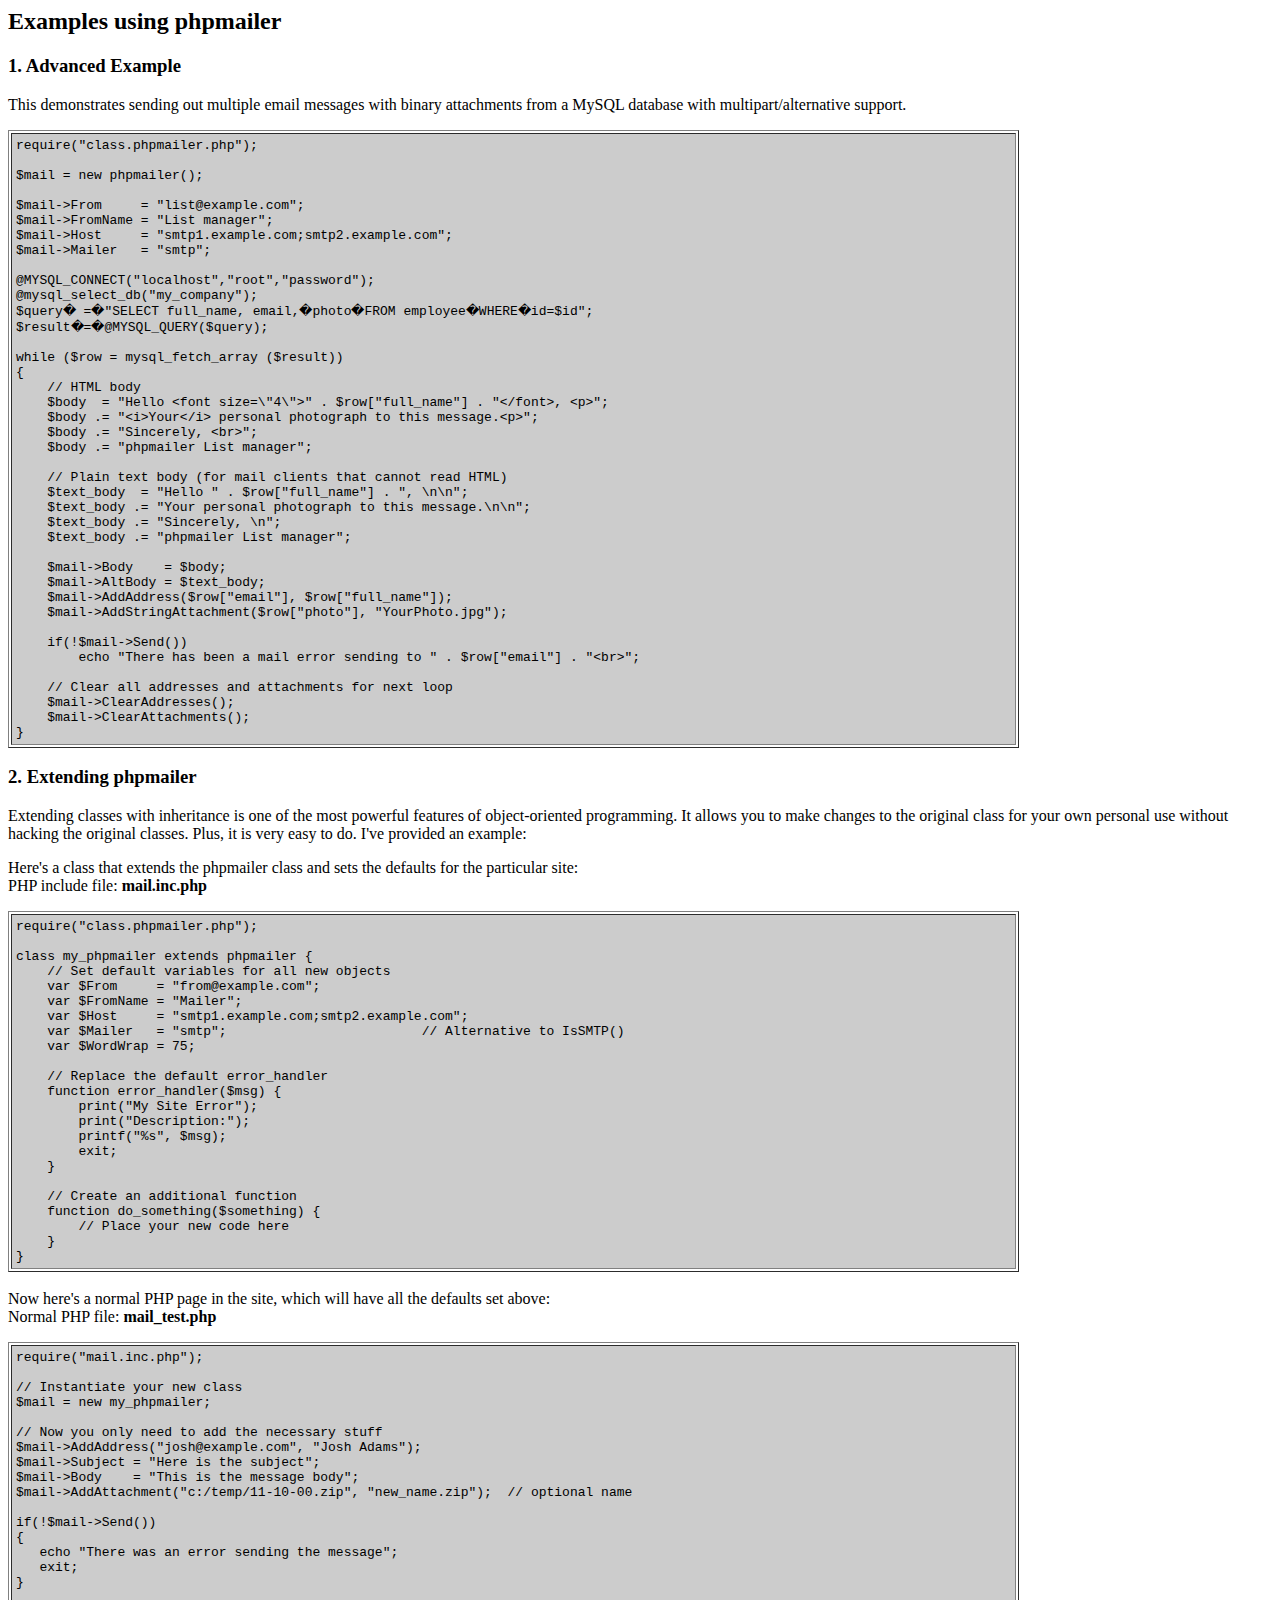
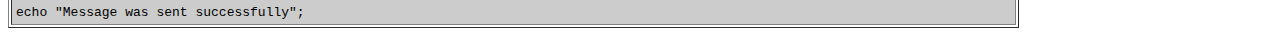
<file: php/PHPMailer-master/docs/extending.html>
<html>
<head>
<title>Examples using phpmailer</title>
</head>

<body bgcolor="#FFFFFF">

<h2>Examples using phpmailer</h2>

<h3>1. Advanced Example</h3>
<p>

This demonstrates sending out multiple email messages with binary attachments
from a MySQL database with multipart/alternative support.<p>
<table cellpadding="4" border="1" width="80%">
<tr>
<td bgcolor="#CCCCCC">
<pre>
require("class.phpmailer.php");

$mail = new phpmailer();

$mail->From     = "list@example.com";
$mail->FromName = "List manager";
$mail->Host     = "smtp1.example.com;smtp2.example.com";
$mail->Mailer   = "smtp";

@MYSQL_CONNECT("localhost","root","password");
@mysql_select_db("my_company");
$query� =�"SELECT full_name, email,�photo�FROM employee�WHERE�id=$id";
$result�=�@MYSQL_QUERY($query);

while ($row = mysql_fetch_array ($result))
{
    // HTML body
    $body  = "Hello &lt;font size=\"4\"&gt;" . $row["full_name"] . "&lt;/font&gt;, &lt;p&gt;";
    $body .= "&lt;i&gt;Your&lt;/i&gt; personal photograph to this message.&lt;p&gt;";
    $body .= "Sincerely, &lt;br&gt;";
    $body .= "phpmailer List manager";

    // Plain text body (for mail clients that cannot read HTML)
    $text_body  = "Hello " . $row["full_name"] . ", \n\n";
    $text_body .= "Your personal photograph to this message.\n\n";
    $text_body .= "Sincerely, \n";
    $text_body .= "phpmailer List manager";

    $mail->Body    = $body;
    $mail->AltBody = $text_body;
    $mail->AddAddress($row["email"], $row["full_name"]);
    $mail->AddStringAttachment($row["photo"], "YourPhoto.jpg");

    if(!$mail->Send())
        echo "There has been a mail error sending to " . $row["email"] . "&lt;br&gt;";

    // Clear all addresses and attachments for next loop
    $mail->ClearAddresses();
    $mail->ClearAttachments();
}
</pre>
</td>
</tr>
</table>
<p>

<h3>2. Extending phpmailer</h3>
<p>

Extending classes with inheritance is one of the most
powerful features of object-oriented
programming.  It allows you to make changes to the
original class for your
own personal use without hacking the original
classes.  Plus, it is very
easy to do. I've provided an example:

<p>
Here's a class that extends the phpmailer class and sets the defaults
for the particular site:<br>
PHP include file: <b>mail.inc.php</b>
<p>

<table cellpadding="4" border="1" width="80%">
<tr>
<td bgcolor="#CCCCCC">
<pre>
require("class.phpmailer.php");

class my_phpmailer extends phpmailer {
    // Set default variables for all new objects
    var $From     = "from@example.com";
    var $FromName = "Mailer";
    var $Host     = "smtp1.example.com;smtp2.example.com";
    var $Mailer   = "smtp";                         // Alternative to IsSMTP()
    var $WordWrap = 75;

    // Replace the default error_handler
    function error_handler($msg) {
        print("My Site Error");
        print("Description:");
        printf("%s", $msg);
        exit;
    }

    // Create an additional function
    function do_something($something) {
        // Place your new code here
    }
}
</td>
</tr>
</table>
<br>

Now here's a normal PHP page in the site, which will have all the defaults set
above:<br>
Normal PHP file: <b>mail_test.php</b>
<p>

<table cellpadding="4" border="1" width="80%">
<tr>
<td bgcolor="#CCCCCC">
<pre>
require("mail.inc.php");

// Instantiate your new class
$mail = new my_phpmailer;

// Now you only need to add the necessary stuff
$mail->AddAddress("josh@example.com", "Josh Adams");
$mail->Subject = "Here is the subject";
$mail->Body    = "This is the message body";
$mail->AddAttachment("c:/temp/11-10-00.zip", "new_name.zip");  // optional name

if(!$mail->Send())
{
   echo "There was an error sending the message";
   exit;
}

echo "Message was sent successfully";
</pre>
</td>
</tr>
</table>
</p>

</body>
</html>
</file>
<file: css/color-green.css>
﻿h1,h2,h3,ul#navigation-menu li:hover a span,
ul#navigation-menu li a.active span,
ul#documents-menu li a,
ul#blog-menu li a:hover,
ul#blog-menu li a.active,
div.text-field div.text-field-right div.title a:hover,
div.twit-field div.twit-link a,
div.comment-meta div.link {
    color: #98B709;
}

ul#navigation-menu li:hover,
ul#navigation-menu li.active,
ul#portfolio-menu li a:hover,
ul#portfolio-menu li a.current,
div.position,
span.progress-count,
a.archiv,
div.text-field div.text-field-left,
div.image-field div.image a,
div.image-field div.image span,
div.blog-image div.blog-postdate,
div.social-like,
form#contact div#send input,
form#comment div#comment-send input,
div.some-link {
    background-color: #98B709;
}

div.text-field.blog div.text-field-right {
    border-left: 3px solid #98B709;
}

body {
    background-image: url(../images/green/green_elec.jpg);
}

ul#blog-menu li a {
    background: url(../images/green/arrow.png) left center no-repeat;
}

div.roll-with-description.hide div.roll-button span {
    background: url(../images/green/plus-minus.png) 0 0;
}

div.roll-with-description.show div.roll-button span {
    background: url(../images/green/plus-minus.png) 0 -20px;
}

div.meta span.author {
    background: url(../images/green/icons/user.png) 1px 3px no-repeat;
}

div.meta span.tag {
    background: url(../images/green/icons/tag.png) 1px 3px no-repeat;
}

div.meta a.back {
    background: url(../images/green/icons/back.png) 2px 5px no-repeat;
}

div.contact-field.address {
    background: url(../images/green/icons/user.png) 0 6px  no-repeat;
}

div.contact-field.phone {
    background: url(../images/green/icons/phone.png) 2px 4px  no-repeat;
}

div.contact-field.mail {
    background: url(../images/green/icons/mail.png) 0 7px  no-repeat;
}

input[name=search-button] {
    background: url(../images/green/search-button.png) -40px 0 no-repeat;
}

input[name=search-button]:hover {
    background: url(../images/green/search-button.png) 0 0 no-repeat;
}
</file>
<file: css/style.css>
﻿/*************************************************************/
/****************************GLOBAL***************************/
/*************************************************************/

    html {
        overflow-y: scroll;
    }

    body {
        background-color: #2D393F;
        background-position: top center;
        background-repeat: no-repeat;
        margin: 0;
        padding: 0;
        font-family: 'Titillium Web', 'Open Sans', Tahoma;
        font-size: 14px;
        color: #849299;
        font-weight: 400;
        line-height: 24px;
    }

    div.clear{
        clear: both;
        height: 0;
    }

    h1,h2,h3 {
        font-family: 'Patua One';
        font-size: 18px;
    }

    h1 {
        padding: 0 0 10px 0;
    }

    .input {
        background: #F4F5F5;
        border: 1px solid #EAEBEB;
        color: #849299;
    }

    p {
        font-family: 'Titillium Web', 'Open Sans', Tahoma;
    }

/****************************WRAPPER***************************/

    div#wrapper {
        width: 1020px;
        margin: 70px auto 0;
    }

/***************************NAVIGATION*************************/

    ul#navigation-menu {
        height: 65px;
        width: 888px;
    }

    ul#navigation-menu li {
        float: left;
        height: 65px;
        display: block;
        background: #5C676C;
        border-radius: 5px 5px 0 0;
        -webkit-transition: background 0.5s ease;
        -moz-transition: background 0.5s ease; /* Mozilla фикс */
        margin-right: 1px;

    }

    ul#navigation-menu li.last {
        margin-right: 0;
    }

    ul#navigation-menu li:hover,
    ul#navigation-menu li.active {
        -webkit-transition: background 0.5s ease;
        -moz-transition: background 0.5s ease; /* Mozilla фикс */
    }

    ul#navigation-menu li a {
        border-radius: 3px 3px 0 0;
        height: 60px;
        margin-top: 5px;
        display: block;
        background: #2D393F url(../images/menu-shadow.png) bottom repeat-x;
    }

    ul#navigation-menu li a span {
        display: block;
        font-family: 'Patua One';
        font-size: 16px;
        color: white;
        height: 60px;
        line-height: 60px;
        padding: 0 30px 0 65px;
        border-radius: 3px 3px 0 0;
        -webkit-transition: background-color 0.5s ease;
        -moz-transition: background-color 0.5s ease; /* Mozilla фикс */
    }

    ul#navigation-menu li a.profile span { width: 47px; background: url(../images/nav-icons/profile.png) 12px -59px no-repeat;}
    ul#navigation-menu li:hover a.profile span, ul#navigation-menu li a.profile.active span { background: white url(../images/nav-icons/profile.png) 12px 0 no-repeat;}
    ul#navigation-menu li a.cv span { width: 19px; padding: 0 30px 0 85px; background: url(../images/nav-icons/cv.png) 22px -59px no-repeat;}
    ul#navigation-menu li:hover a.cv span, ul#navigation-menu li a.cv.active span { background: white url(../images/nav-icons/cv.png) 22px 0 no-repeat;}
    ul#navigation-menu li a.documents span { width: 79px; padding: 0 30px 0 60px; background: url(../images/nav-icons/doc.png) 10px -60px no-repeat;}
    ul#navigation-menu li:hover a.documents span, ul#navigation-menu li a.documents.active span { background: white url(../images/nav-icons/doc.png) 10px 0 no-repeat;}
    ul#navigation-menu li a.portfolio span { width: 61px; background: url(../images/nav-icons/portfolio.png) 12px -60px no-repeat;}
    ul#navigation-menu li:hover a.portfolio span, ul#navigation-menu li a.portfolio.active span { background: white url(../images/nav-icons/portfolio.png) 12px 0 no-repeat;}
    ul#navigation-menu li a.blog span { width: 31px; background: url(../images/nav-icons/blog.png) 10px -59px no-repeat;}
    ul#navigation-menu li:hover a.blog span, ul#navigation-menu li a.blog.active span { background: white url(../images/nav-icons/blog.png) 10px 0 no-repeat;}
    ul#navigation-menu li a.contacts span { width: 61px; background: url(../images/nav-icons/contact.png) 10px -60px no-repeat;}
    ul#navigation-menu li:hover a.contacts span, ul#navigation-menu li a.contacts.active span { background: white url(../images/nav-icons/contact.png) 10px 0 no-repeat;}

    ul#navigation-menu li:hover a span,
    ul#navigation-menu li a.active span {
        background: #FFFFFF;
        -webkit-transition: background-color 0.5s ease;
        -moz-transition: background-color 0.5s ease; /* Mozilla фикс */
    }

/************************DOCUMENTS*MENU***********************/

    ul#documents-menu {
        height: 20px;
        padding-bottom: 20px;
    }

    ul#documents-menu li {
        float: left;
    }

    ul#documents-menu li a {
        font-weight: bold;
        padding: 0 5px;
        -webkit-transition: color 0.5s ease;
        -moz-transition: color 0.5s ease; /* Mozilla фикс */
    }

    ul#documents-menu li a:hover,
    ul#documents-menu li a.active {
        color: #849299;
        -webkit-transition: color 0.5s ease;
        -moz-transition: color 0.5s ease; /* Mozilla фикс */
    }

/*************************PORTFOLIO*MENU***********************/

    ul#portfolio-menu {
        height: 24px;
        padding-bottom: 20px;
    }

    ul#portfolio-menu li {
        float: left;
        padding-right: 10px;
    }

    ul#portfolio-menu li a {
        display: block;
        height: 24px;
        padding: 0 5px;
        background: #EAEBEB;
        color: black;
        border-radius: 3px;
        -webkit-transition: all 0.5s ease;
        -moz-transition: all 0.5s ease; /* Mozilla фикс */
    }

    ul#portfolio-menu li a:hover,
    ul#portfolio-menu li a.current {
        color: white;
        -webkit-transition: all 0.5s ease;
        -moz-transition: all 0.5s ease; /* Mozilla фикс */
    }

    ul#portfolio-container {
        margin: -10px;
    }

/***************************BLOG*MENU*************************/

    ul#blog-menu li {
        border-bottom: 1px solid #EAEBEB;
    }

    ul#blog-menu li a {
        display: block;
        height: 20px;
        line-height: 20px;
        padding: 15px 15px 15px 10px;
        -webkit-transition: all 0.5s ease;
        -moz-transition: all 0.5s ease; /* Mozilla фикс */
    }

    ul#blog-menu li a:hover,
    ul#blog-menu li a.active {
        padding: 15px 15px 15px 20px;
        -webkit-transition: all 0.5s ease;
        -moz-transition: all 0.5s ease; /* Mozilla фикс */
    }

    ul#blog-menu li.first {
        margin-top: -15px;
    }

/***************************CONTAINER*************************/

    div#container {
        background: #FFFFFF;
        width: 960px;
        margin-right: 60px;
        position: relative;
        border-radius: 0 0 3px 3px;
        min-height: 610px
    }
/*****************************INFO***************************/

    div#info {
        height: 280px;
        clear: both;
        padding: 50px 50px 0 50px;
    }

    div.photo {
        float: left;
        height: 280px;
        width: 280px;
        background: #343C41;
    }

    div.personal-info {
        float: right;
        height: 280px;
        width: 580px;
        background: #343C41;
    }

    div.name-position {
        height: 140px;
        width: 580px;
        position: relative;
        font-family: 'Patua One';
    }

    div.name {
        height: 100px;
        color: white;
        font-size: 48px;
        line-height: 48px;
        padding: 40px 0 0 55px;
    }

    div.position {
        height: 30px;
        line-height: 30px;
        position: absolute;
        right: 0;
        bottom: 0;
        color: white;
        font-size: 14px;
        padding: 0 18px;
    }

    div.motto {
        height: 50px;
        color: #2D393F;
        font-style: italic;
        font-size: 36px;
        text-align: center;
        padding: 45px 0;
        background: #EAEBEB url(../images/quotes.png) top center;
    }

    div.motto-text {
        height: 50px;
        line-height: 50px;
    }

    div.some-link {
        height: 140px;
        width: 580px;
        overflow: hidden;
    }

    div.some-link a,
    a.some-link {
        height: 140px;
        width: 580px;
        display: block;
        position: relative;
    }

    div.some-link img,
    img.some-link {
        filter:progid:DXImageTransform.Microsoft.Alpha(opacity=10); /* IE 5.5+*/
        -moz-opacity: 0.1; /* Mozilla 1.6 и ниже */
        -khtml-opacity: 0.1; /* Konqueror 3.1, Safari 1.1 */
        opacity: 0.1; /* CSS3 - Mozilla 1.7b +, Firefox 0.9 +, Safari 1.2+, Opera 9 */
    }


    div.some-link a span,
    a.some-link span {
        font-family: 'Patua One';
        font-size: 18px;
        text-align: center;
        color: white;
        height: 140px;
        width: 580px;
        display: block;
        line-height: 140px;
        position: absolute;
        top:0;
        left: 0;
    }

    div.header-block {
        background-color: #F4F5F5;
        height: 100px;
        width: 480px;
        padding: 20px 50px;
    }

/****************************CONTENT-INNER**************************/

    div.content-inner {
        clear: both;
    }

    div#profile div.content h2 {
        font-size: 18px;
        line-height: 24px;

    }

    div.left-sidebar {
        float: left;
        padding: 50px;
        width: 230px;
        background: url(../images/sidebar-shadow.png) right top no-repeat;
    }

    div.left-sidebar.page {
        background: url(../images/sidebar-shadow-page.png) right 50px no-repeat;
        min-height: 500px;
    }

    div.right-sidebar {
        float: right;
        padding: 50px;
        width: 230px;
        min-height: 500px;
        background: url(../images/sidebar-right-shadow-page.png) left 50px no-repeat;
    }

    div.content {
        float: left;
        width: 530px;
        background: #FFFFFF;
        padding: 50px;
    }

    div.content div.block h2,
    div.content h2 {
        font-size: 48px;
        line-height: 48px;
        padding-bottom: 20px;
    }

    div.content div.body {
        padding-bottom: 40px;
    }

    div#documents div.content,
    div#portfolio div.content {
        width: 860px;
    }

    div.block {
        padding-bottom: 20px;
        clear:both;
    }

    div.block.last {
        padding-bottom: 0;
    }

    div.block h2 {
        padding-bottom: 10px;
    }

    div.block-content {
        clear: both;
    }

    div.block-content div.block-content-left {
        float: left;
        width: 45%;
        padding-right: 5%;
    }

    div.block-content div.block-content-right {
        float: left;
        width: 50%;
    }

    div.progressbar {
        background: #EAEBEB;
        height: 12px;
        border-radius: 3px;
    }

    span.progress-count {
        height: 12px;
        border-radius: 3px;
        display: block;
    }

    div.blog-footer {
        text-align: right;
    }

    div.blog-footer {
        text-align: right;
    }

    a.archiv {
        padding: 10px 20px;
        height: 20px;
        color: white;
        font-family: 'Patua One';
        font-size: 16px;
        line-height: 20px;
        text-align: center;
        float: right;
        cursor: pointer;
        -webkit-transition: all 0.5s ease;
        -moz-transition: all 0.5s ease; /* Mozilla фикс */
    }

    a.archiv:hover {
        padding: 9px 19px;
        color: black;
        background: #F4F5F5;
        border: 1px solid #EAEBEB;
        -webkit-transition: all 0.5s ease;
        -moz-transition: all 0.5s ease; /* Mozilla фикс */
    }

/*****************************FIELDS***************************/

    div.field span.text {
        color: #42494C;
        font-weight: 600;
    }

    div.block-content-left div.field span.label,
    div.block-content-right div.field span.label {
        display: block;
        float: left;
        width: 90px;
    }

    div.block-content-left div.field span.text,
    div.block-content-right div.field span.text {
        display: block;
        float: left;
    }

    div.roll-field{
        padding-bottom: 10px;
    }

    div.roll-with-description {
        clear: both;
        cursor: pointer;
    }

    div.roll-with-description div.roll-button {
        width: 30px;
        float: left;
    }

    div.roll-with-description div.roll-button {
        height: 40px;
    }

    div.roll-with-description div.roll-button span {
        display: block;
        width: 20px;
        height: 20px;
        margin: 5px 0;
    }

    div.roll-with-description div.description {
        line-height: 18px;
        padding-top: 5px;
    }

    div.roll-with-description div.roll-field {
        float: right;
    }

    div.left-sidebar div.roll-with-description div.roll-field {
        width: 200px;
    }

    div.content div.roll-with-description div.roll-field {
        width: 500px;
    }

    div.text-field {
        padding-bottom: 30px;
        height: 150px;
        clear: both;
        font-family: 'Patua One';
    }

    div.text-field.with-image {
        height: 350px;
    }

    div.text-field.last {
        padding-bottom: 0;
    }

    div.text-fiels-top {
        clear: both;
        width: 530px;
        height: 200px;
        background: #2D393F;
    }

    div.text-fiels-top img {
        width: 530px;
        height: 200px;
    }

    div.text-field div.text-field-left {
        color: white;
        font-size: 16px;
        line-height: 18px;
        text-align: center;
        float: left;
    }

    div.text-field.date div.text-field-left {
        width: 40px;
        padding: 20px;
        height: 110px;
    }

    div.text-field.file div.text-field-left {
        width: 100px;
    }

    div.text-field.file div.text-field-left a {
        display: block;
        height: 40px;
        width: 70px;
        background: url(../images/download.png) 33px 30px no-repeat;
        padding: 90px 15px 20px;
        filter:progid:DXImageTransform.Microsoft.Alpha(opacity=100); /* IE 5.5+*/
        -moz-opacity: 1; /* Mozilla 1.6 и ниже */
        -khtml-opacity: 1; /* Konqueror 3.1, Safari 1.1 */
        opacity: 1; /* CSS3 - Mozilla 1.7b +, Firefox 0.9 +, Safari 1.2+, Opera 9 */
    }

    div.text-field.file div.text-field-left a:hover {
        background: url(../images/dl.gif) 33px 30px no-repeat;
        filter:progid:DXImageTransform.Microsoft.Alpha(opacity=50); /* IE 5.5+*/
        -moz-opacity: 0.5; /* Mozilla 1.6 и ниже */
        -khtml-opacity: 0.5; /* Konqueror 3.1, Safari 1.1 */
        opacity: 0.5; /* CSS3 - Mozilla 1.7b +, Firefox 0.9 +, Safari 1.2+, Opera 9 */
    }

    div.text-field.blog div.text-field-left {
        width: 40px;
        padding: 15px 20px;
        height: 55px;
    }

    div.text-field div.text-field-right {
        padding: 13px 20px 10px 100px;
        float: inherit;
        border: 1px solid #EAEBEB;
        border-left: none;
    }

    div.text-field.file div.text-field-right {
        padding-left: 120px;
    }

    div.text-field.blog div.text-field-right {
        float: right;
        width: 406px;
        padding-left: 20px;
    }

    div.text-field div.text-field-right div.title {
        font-size: 18px;
        color: #2D393F;
    }

    div.text-field div.text-field-right div.title a {
        -webkit-transition: all 0.5s ease;
        -moz-transition: all 0.5s ease; /* Mozilla фикс */
    }

    div.text-field div.text-field-right div.title a:hover {
        -webkit-transition: all 0.5s ease;
        -moz-transition: all 0.5s ease; /* Mozilla фикс */
    }

    div.meta {
        font-family: 'Patua One';
        font-size: 14px;
        font-style: italic;
        color: #C1C8CC;
        line-height: 24px;
    }

    div.meta span.author {
        padding: 0 20px 0 20px;
    }

    div.meta span.tag {
        padding: 0 0 0 20px;
    }

    div.meta a.back {
        float: right;
        display: block;
        padding: 0 0 0 20px;
    }

    div.meta.without-icon span {
        padding: 0;
        background: none;
    }

    div.text-field div.text-field-right div.text {
        margin-top: 5px;
        height: 72px;
        overflow: hidden;
        text-align: justify;
    }

    div.image-field {
        width: 200px;
        height: 200px;
        float: left;
        margin: 10px;
    }

    div.image-field div.image {
        width: 200px;
        height: 150px;
        background: #2D393F;
        position: relative;
    }

    div.image-field div.image a {
        display: none;
        background-image: url(../images/download-small.png);
        background-position: center center;
        background-repeat: no-repeat;
        width: 40px;
        height: 40px;
        top: 0;
        right: 0;
        position: absolute;
        z-index: 99;
    }

    div.image-field div.image:hover a {
        display: block;
    }

    div.image-field div.image span {
        display: none;
        width: 40px;
        height: 40px;
        top: 0;
        right: 0;
        position: absolute;
        background-image: url(../images/zoom.png);
        background-position: center center;
        background-repeat: no-repeat;
        z-index: 99;
    }

    div.image-field div.image:hover span {
        display: block;
    }

    div.image-field div.title {
        border: 1px solid #EAEBEB;
        height: 49px;
        width: 198px;
        border-top: none;
        font-family: 'Patua One';
        line-height: 50px;
        text-align: center;
        color: #2D393F;
    }

    div#picture-documents div.block-content {
        margin: -10px;
    }

    div.contact-field {
        padding: 0 20px 20px 20px;
        font-weight: bold;
    }

    div.contact-field div#contact-name {
        font-family: 'Patua One';
        font-style: italic;
        color: #C1C8CC;
        font-weight: normal;
    }

    div#contact-map-block {
        padding: 50px 50px 0 50px;
    }

    div#contact-map-block h2 {
        font-size: 48px;
        line-height: 48px;
    }

    div#map {
        height: 296px;
        width: 856px;
        background: #2D393F;
        border: 2px solid #2D393F;
    }

    div.twit-field {
        padding: 15px 20px 15px 30px;
        line-height: 18px;
        border-bottom: 1px solid #EAEBEB;
        background: url(../images/twitter.png) 0 15px no-repeat;
    }

    div.twit-field div.twit-link a {
        -webkit-transition: color 0.5s ease;
        -moz-transition: color 0.5s ease; /* Mozilla фикс */
    }

    div.twit-field div.twit-link a:hover {
        color: #849299;
        -webkit-transition: color 0.5s ease;
        -moz-transition: color 0.5s ease; /* Mozilla фикс */
    }

    div.tag-field {
        padding: 5px;
        margin: 0 3px 3px 0;
        background-color: #EAEBEB;
        border-radius: 3px;
        float: left;
        line-height: 14px;
        color: #42494D;
    }

/***************************BLOG*PAGE*************************/

    div.blog-image {
        position: relative;
        width: 530px;
        height: 200px;
        margin-bottom: 20px;
    }

    div.blog-image div.blog-postdate {
        position: absolute;
        bottom: 0;
        left: 0;
        padding: 10px;
        height: 60px;
        width: 60px;
        text-align: center;
        z-index: 99;
        font-family: 'Patua One';
        color: white;
        line-height: 18px;
        font-size: 16px;
    }

    div.blog-body {
        margin: 20px 0 40px 0;
    }

    div.blog-body p {
        text-align: justify;
        margin-bottom: 20px;
    }

    div.social-like {
        width: 530px;
        height: 40px;
        margin-bottom: 40px;
    }

    div.social-like .label {
        height: 40px;
        padding: 0 20px;
        line-height: 40px;
        font-family: 'Patua One';
        color: white;
        font-size: 16px;
        float: left;
    }

    div.social-like .buttons {
        float: right;
        padding: 8px;
    }

    div.social-like .buttons a {
        width: 24px;
        height: 24px;
        margin-left: 8px;
        display: block;
        float: left;
        cursor: pointer;
    }

    div.social-like .buttons a.post-to-facebook-link { background: url(../images/socialblog.png) 0 0 no-repeat;}
    div.social-like .buttons a.post-to-googleplus-link { background: url(../images/socialblog.png) -24px 0 no-repeat;}
    div.social-like .buttons a.post-to-twitter-link { background: url(../images/socialblog.png) -48px 0 no-repeat;}
    div.social-like .buttons a.post-to-linkedin-link { background: url(../images/socialblog.png) -72px 0 no-repeat;}
    div.social-like .buttons a.post-to-pinterest-link { background: url(../images/socialblog.png) -96px 0 no-repeat;}
    div.social-like .buttons a.post-to-dribbble-link { background: url(../images/socialblog.png) -120px 0 no-repeat;}

    div.social-like .buttons a:hover {
        filter:progid:DXImageTransform.Microsoft.Alpha(opacity=50); /* IE 5.5+*/
        -moz-opacity: 0.5; /* Mozilla 1.6 и ниже */
        -khtml-opacity: 0.5; /* Konqueror 3.1, Safari 1.1 */
        opacity: 0.5; /* CSS3 - Mozilla 1.7b +, Firefox 0.9 +, Safari 1.2+, Opera 9 */
    }
/**************************COMMENT**************************/

    div#comments div.indented {
        padding-left: 30px;
    }

    div#comments div.comment {
        padding: 20px 0 20px 80px;
        border-bottom: 1px solid #EAEBEB;
        position: relative;
    }

    div#comments div.comment.last {
        margin-bottom: 40px;
    }

    div#comments div.comment div.user-avatar {
        border: 1px solid #EAEBEB;
        width: 58px;
        height: 58px;
        position: absolute;
        top: 20px;
        left: 0;
    }

    div.comment-meta div {
        float: left;
        padding-right: 5px;
    }

    div.comment-meta div.author {
        font-family: 'Patua One';
    }

    div.comment-meta div.pre-link-sep {
        display: none;
    }

    div.comment-meta div.link {
        display: none;
        -webkit-transition: color 0.5s ease;
        -moz-transition: color 0.5s ease; /* Mozilla фикс */
    }

    div.comment-meta div.link:hover {
        color: #849299;
        -webkit-transition: color 0.5s ease;
        -moz-transition: color 0.5s ease; /* Mozilla фикс */
    }

    div.comment:hover > div.comment-meta > div.pre-link-sep,
    div.comment:hover > div.comment-meta > div.link {
        display: block;
    }

    div.comment-text {
        clear: both;
        text-align: justify;
        line-height: 18px;
    }

/*******************CONTACT*&*COMMENT*FORM******************/

    form#contact div#about,
    form#comment div#comment-about{
        padding: 10px 0 20px 0;
        margin-right: -1px;
    }

    form#contact div#about input,
    form#comment div#comment-about input {
        height: 18px;
        width: 140px;
        line-height: 18px;
        padding: 10px;
    }

    form#contact div#about input[name="name"],
    form#contact div#about input[name="email"],
    form#comment div#comment-about input[name="commetn-name"],
    form#comment div#comment-about input[name="commetn-email"] {
        margin-right: 19px;
    }

    form#contact div#mess,
    form#comment div#comment-mess {
        padding-bottom: 20px;
    }

    form#contact div#mess textarea,
    form#comment div#comment-mess textarea {
        line-height: 20px;
        padding: 10px;
        background: #F4F5F5;
        border: 1px solid #EAEBEB;
        color: #849299;
        width: 510px !important;
        height: 120px !important;
        resize: none;
    }

    form#contact div#send input,
    form#comment div#comment-send input {
        width: 140px;
        height: 40px;
        color: white;
        font-family: 'Patua One';
        font-size: 16px;
        line-height: 40px;
        text-align: center;
        float: right;
        cursor: pointer;
        -webkit-transition: all 0.5s ease;
        -moz-transition: all 0.5s ease; /* Mozilla фикс */
    }

    form#contact div#send input:hover,
    form#comment div#comment-send input:hover {
        color: black;
        background: #F4F5F5;
        border: 1px solid #EAEBEB;
        -webkit-transition: all 0.5s ease;
        -moz-transition: all 0.5s ease; /* Mozilla фикс */
    }

    .status-success, .status-error {
        padding:10px;
        margin-top:10px;
        margin-bottom:10px;
        border-radius: 3px;
        -moz-border-radius: 3px;
        -webkit-border-radius: 3px;
    }

    .status-success {
        background-color: #E3EBC6;
        color: #8FA442;
        border: 1px solid #C2D288;
    }

    .status-error {
        background-color: #f9e5e6;
        color: #b3696c;
        border: 1px solid #f7c7c9;
    }

/*************************SEARCH*FORM************************/

    div#search {
        clear: both;
        height: 42px;
    }

    div#search input {
        float: left;
    }

    input[name='search'] {
        height: 18px;
        width: 173px;
        line-height: 20px;
        padding: 10px 40px 10px 15px;
    }

    input[name='search-button'] {
        height: 40px;
        width: 40px;
        border: none;
        margin: 1px 0 0 -41px;
        cursor: pointer;
        -webkit-transition: background 0.5s ease;
        -moz-transition: background 0.5s ease; /* Mozilla фикс */
    }

    input[name='search-button']:hover {
        -webkit-transition: background 0.5s ease;
        -moz-transition: background 0.5s ease; /* Mozilla фикс */
    }

/****************************BUTTON**************************/

    div#social,
    div#action {
        position: absolute;
        right: -60px;
        width: 60px;
        border-radius: 0 3px 3px 0;
    }

    div#social {
        top: 0;
        background: #F4F5F5 url(../images/social-shadow.png) repeat-y left;
    }

    div#social li {
        display: block;
        list-style: none;
        list-style-image: none;
        width: 60px;
        height: 60px;
        border-bottom: 1px solid #E0E2E2;
        -webkit-transition: background 0.5s ease;
        -moz-transition: background 0.5s ease; /* Mozilla фикс */
    }

    div#social li:hover {
        background: #FFFFFF;
        -webkit-transition: background 0.5s ease;
        -moz-transition: background 0.5s ease; /* Mozilla фикс */
    }

    div#social li a {
        display: block;
        width: 60px;
        height: 60px;
        -webkit-transition: background 0.5s ease;
        -moz-transition: background 0.5s ease; /* Mozilla фикс */
    }

    div#social li a:hover {
        -webkit-transition: background 0.5s ease;
        -moz-transition: background 0.5s ease; /* Mozilla фикс */
    }

    div#social li a.facebook {background: url(../images/socialicons.png) 0 0}
    div#social li a.facebook:hover { background: url(../images/socialicons.png) -60px 0}
    div#social li a.google {background: url(../images/socialicons.png) 0 -60px}
    div#social li a.google:hover {background: url(../images/socialicons.png) -60px -60px}
    div#social li a.twitter { background: url(../images/socialicons.png) 0 -120px}
    div#social li a.twitter:hover {background: url(../images/socialicons.png) -60px -120px}
    div#social li a.linkedin {background: url(../images/socialicons.png) 0 -180px}
    div#social li a.linkedin:hover {background: url(../images/socialicons.png) -60px -180px}
    div#social li a.pinterest {background: url(../images/socialicons.png) 0 -240px}
    div#social li a.pinterest:hover {background: url(../images/socialicons.png) -60px -240px}
    div#social li a.dribbble {background: url(../images/socialicons.png) 0 -300px}
    div#social li a.dribbble:hover {background: url(../images/socialicons.png) -60px -300px}

    div#action {
        position: absolute;
        right: -60px;
        width: 60px;
        border-radius: 0 3px 3px 0;
        bottom: 0;
        background: #2D393F url(../images/action-shadow.png) repeat-y left;
    }

    div#action li {
        display: block;
        list-style: none;
        list-style-image: none;
        width: 60px;
        height: 60px;
        border-bottom: 1px solid #424D53 ;
        -webkit-transition: background 0.5s ease;
        -moz-transition: background 0.5s ease; /* Mozilla фикс */
    }

    div#action li:hover {
        background: #424D53;
        -webkit-transition: background 0.5s ease;
        -moz-transition: background 0.5s ease; /* Mozilla фикс */
    }

    div#action li a {
        display: block;
        width: 60px;
        height: 60px;
        filter:progid:DXImageTransform.Microsoft.Alpha(opacity=50); /* IE 5.5+*/
        -moz-opacity: 0.5; /* Mozilla 1.6 и ниже */
        -khtml-opacity: 0.5; /* Konqueror 3.1, Safari 1.1 */
        opacity: 0.5; /* CSS3 - Mozilla 1.7b +, Firefox 0.9 +, Safari 1.2+, Opera 9 */
        -webkit-transition: background 0.5s ease;
    }

    div#action li a:hover {
        filter:progid:DXImageTransform.Microsoft.Alpha(opacity=100); /* IE 5.5+*/
        -moz-opacity: 1; /* Mozilla 1.6 и ниже */
        -khtml-opacity: 1; /* Konqueror 3.1, Safari 1.1 */
        opacity: 1; /* CSS3 - Mozilla 1.7b +, Firefox 0.9 +, Safari 1.2+, Opera 9 */
        -webkit-transition: background 0.5s ease;
    }

    div#action li a.print {background: url(../images/actionicons.png) 0 0}
    div#action li a.save {background: url(../images/actionicons.png) 0 -60px}
    div#action li a.share {background: url(../images/actionicons.png) 0 -120px}

    ul.pos-button li.last {
        border: none !important;
    }

    ul.pos-button li.last {
        border-radius: 0 0 3px 0;
    }

    ul.pos-button li.first {
        border-radius: 0 3px 0 0;
    }

/****************************FOOTER**************************/

    div#footer {
        background: url(../images/container-bg.png) top center no-repeat;
        width: 960px;
        height: 50px;
    }

    div#copyright {
        width: 960px;
        height: 50px;
        line-height: 50px;
        text-align: center;
        color: #849299;
    }

/****************************ISOTOPE**************************/

    .isotope-item {
        z-index: 2;
    }

    .isotope-hidden.isotope-item {
        pointer-events: none;
        z-index: 1;
    }

    .isotope, .isotope .isotope-item {/* change duration value to whatever you like */
        -webkit-transition-duration: 0.8s;
        -moz-transition-duration: 0.8s;
        transition-duration: 0.8s;
    }

    .isotope {
        -webkit-transition-property: height, width;
        -moz-transition-property: height, width;
        transition-property: height, width;
    }

    .isotope .isotope-item {
        -webkit-transition-property: -webkit-transform, opacity;
        -moz-transition-property:-moz-transform, opacity;
        transition-property:transform, opacity;
    }

/*****************************ADIPOLI***************************/

    .adipoli-wrapper {
        margin:auto;
        position:relative;
        display: inline-block;
    }

    .adipoli-wrapper>img {
        position: absolute;
        z-index: 1;
    }

    .adipoli-before {
        position: absolute;
        z-index: 5;
    }

    .adipoli-after {
        position: absolute;
        z-index: 10;
    }

    .adipoli-slice {
        display:block;
        position:absolute;
        z-index:15;
        height:100%;
    }

    .adipoli-box {
        display:block;
        position:absolute;
        z-index:15;
    }

/* Transition from 1020 to 960 (devices and browsers) */
@media only screen and (min-width: 960px) and (max-width: 1045px) {

    div#wrapper {
        width: 888px;
        margin: 50px auto 0;
    }

    div#social,
    div#action {
        display: none;
    }

    ul#navigation-menu {
        width: 888px;
    }

    ul#navigation-menu li.last {
        margin-right: 0;
    }

    div#container {
        margin-right: 0;
        min-height: 0;
        width: 888px;
    }

    div.personal-info {
        width: 508px;
    }

    div.name-position {
        width: 508px;
    }

    div.motto {
        background-image: none;
    }

    div.some-link,
    div.some-link a,
    div.some-link a span {
        width: 508px;
    }

    div.header-block {
        width: 408px;
    }

    div.content {
        width: 458px;
    }

    div#footer {
        background: none;
        width: 888px;
    }

    div#documents div.content,
    div#portfolio div.content {
        width: 788px;
    }

    div.image-field {
        margin: 34px;
    }

    div.text-field.with-image {
        height: 324px;
    }

    div.text-field.blog div.text-field-right {
        width: 334px;
    }

    div.text-fiels-top {
        width: 458px;
        height: 174px;
        overflow: hidden;
    }

    div.content div.roll-with-description div.roll-field {
        width: 428px;
    }

    div.blog-image {
        width: 458px;
        height: 174px;
        overflow: hidden;
    }

    div.social-like {
        width: 458px;
    }

    form#contact div#mess textarea,
    form#comment div#comment-mess textarea {
        width: 436px !important;
    }

    form#contact div#about input,
    form#comment div#comment-about input {
        width: 116px;
    }

    div#map {
        width: 784px;
        height: 268px;
    }

    div#copyright {
        width: 888px;
    }

}

/* Tablet Portrait size to standard 960 (devices and browsers) */
@media only screen and (min-width: 768px) and (max-width: 959px) {

    body {
        font-size: 12px;
        font-weight: 400;
        line-height: 20px;
    }

    h1, h2, h3 {
        font-size: 16px;
    }

    div#wrapper {
        width: 740px;
        margin: 30px auto 0;
    }

    ul#navigation-menu {
        width: 740px;
    }

    div#social,
    div#action {
        display: none;
    }

    ul#navigation-menu li.last {
        margin-right: 0;
    }

    ul#navigation-menu {
        height: 50px;
    }

    ul#navigation-menu li {
        height: 50px;
    }

    ul#navigation-menu li a {
        height: 45px;
    }

    ul#navigation-menu li a span {
        height: 45px;
        line-height: 45px;
        font-size: 14px;
        padding: 0 20px 0 60px;
    }

    ul#navigation-menu li a.profile span { width: 40px; background: url(../images/nav-icons/profile.png) 5px -67px no-repeat;}
    ul#navigation-menu li:hover a.profile span, ul#navigation-menu li a.profile.active span { background: white url(../images/nav-icons/profile.png) 5px -8px no-repeat;}
    ul#navigation-menu li a.cv span { width: 17px; padding: 0 21px 0 66px; background: url(../images/nav-icons/cv.png) 7px -66px no-repeat;}
    ul#navigation-menu li:hover a.cv span, ul#navigation-menu li a.cv.active span { background: white url(../images/nav-icons/cv.png) 7px -7px no-repeat;}
    ul#navigation-menu li a.documents span { width: 68px; padding: 0 21px 0 51px; background: url(../images/nav-icons/doc.png) 0 -67px no-repeat;}
    ul#navigation-menu li:hover a.documents span, ul#navigation-menu li a.documents.active span { background: white url(../images/nav-icons/doc.png) 0 -7px no-repeat;}
    ul#navigation-menu li a.portfolio span { width: 52px; background: url(../images/nav-icons/portfolio.png) 7px -68px no-repeat;}
    ul#navigation-menu li:hover a.portfolio span, ul#navigation-menu li a.portfolio.active span { background: white url(../images/nav-icons/portfolio.png) 7px -8px no-repeat;}
    ul#navigation-menu li a.blog span { width: 27px; background: url(../images/nav-icons/blog.png) 5px -67px no-repeat;}
    ul#navigation-menu li:hover a.blog span, ul#navigation-menu li a.blog.active span { background: white url(../images/nav-icons/blog.png) 5px -8px no-repeat;}
    ul#navigation-menu li a.contacts span { width: 52px; background: url(../images/nav-icons/contact.png) 4px -67px no-repeat;}
    ul#navigation-menu li:hover a.contacts span, ul#navigation-menu li a.contacts.active span { background: white url(../images/nav-icons/contact.png) 4px -7px no-repeat;}

    div#container {
        margin-right: 0;
        min-height: 0;
        width: 740px;
    }

    div#info {
        padding: 30px 30px 0;
        height: 200px;
    }

    div.photo {
        height: 200px;
        width: 200px;
    }

    div.photo img {
        height: 200px !important;
        width: 200px !important;
    }

    div.personal-info {
        width: 480px;
        height: 200px;
    }

    div.name-position {
        width: 480px;
        height: 120px;
    }

    div.name {
        font-size: 36px;
        line-height: 36px;
        height: 90px;
        padding: 30px 0 0 45px;
    }

    div.motto {
        background-image: none;
        font-size: 30px;
        padding: 25px 0;
        height: 30px;
    }

    div.some-link,
    div.some-link a,
    div.some-link a span {
        width: 480px;
        height: 80px;
        line-height: 80px;
    }

    div.header-block {
        padding: 10px 20px;
        width: 440px;
        height: 55px;
    }

    div.motto-text {
        height: 30px;
        line-height: 30px;
    }

    div.left-sidebar {
        padding: 30px;
        width: 170px;
    }

    div.content {
        width: 450px;
        padding: 30px;
    }

    div.content div.body {
        padding-bottom: 20px;
    }

    div.block {
        padding-bottom: 15px;
    }

    div.block h2 {
        padding-bottom: 5px;
    }

    div.content div.block h2,
    div.content h2 {
        font-size: 36px;
        line-height: 36px;
        padding-bottom: 15px;
    }

    div.left-sidebar div.roll-with-description div.roll-field {
        width: 140px;
    }

    div.text-field div.text-field-right {
        padding: 20px 20px 17px 100px;
    }

    div.text-field div.text-field-right div.text {
        height: 62px;
    }

    div.content div.roll-with-description div.roll-field {
        width: 420px;
    }

    div#footer {
        background: none;
        width: 740px;
    }

    div#documents div.content,
    div#portfolio div.content {
        width: 680px;
    }

    div.image-field {
        margin: 16px;
    }

    ul#portfolio-menu {
        height: 20px;
    }

    ul#portfolio-menu li a {
        height: 20px;
    }

    div.text-field.blog div.text-field-right {
        width: 326px;
    }

    div.text-fiels-top {
        height: 170px;
        width: 450px;
        overflow: hidden;
    }

    div.text-field.with-image {
        height: 320px;
    }

    div.blog-image {
        width: 450px;
        height: 170px;
        overflow: hidden;
    }

    div.social-like {
        width: 450px;
    }

    form#contact div#mess textarea,
    form#comment div#comment-mess textarea {
        width: 437px !important;
        padding: 5px;
    }

    form#contact div#about input,
    form#comment div#comment-about input {
        width: 123px;
        padding: 5px;
    }

    form#contact div#about input,
    form#comment div#comment-about input {
        padding: 5px;
    }

    form#contact div#send input,
    form#comment div#comment-send input {
        line-height: 30px;
        height: 30px;
        font-size: 14px;
        width: 120px;
    }

    a.archiv {
        padding: 5px 15px;
        font-size: 14px;
    }

    a.archiv:hover {
        padding: 4px 14px;
    }

    div.right-sidebar {
        padding: 30px;
        width: 170px;
    }

    div#search {
        height: 30px;
    }

    input[name="search"] {
        padding: 5px 35px 5px 10px;
        line-height: 18px;
        width: 124px;
    }

    input[name="search-button"] {
        height: 30px;
        margin: 1px 0 0 -36px;
        width: 35px;
        background-position: -42px -5px;
    }

    input[name="search-button"]:hover {
        background-position: -2px -5px;
    }

    ul#blog-menu li.first {
        margin-top: -5px;
    }

    ul#blog-menu li a {
        padding: 10px;
    }

    ul#blog-menu li a:hover,
    ul#blog-menu li a.active {
        padding: 10px 10px 10px 15px;
    }

    div.twit-field div.twit-link a {
        font-size: 10px;
    }

    div#contact-map-block h2 {
        font-size: 36px;
        line-height: 36px;
    }

    div#contact-map-block {
        padding: 30px 30px 0;
    }

    div#map {
        height: 220px;
        width: 675px;
    }

    div#copyright {
        width: 740px;
    }

}

/* Mobile Landscape Size to Tablet Portrait (devices and browsers) */
@media only screen and (min-width: 480px) and (max-width: 767px) {

    body {
        font-size: 12px;
        color: #849299;
        font-weight: 400;
        line-height: 20px;
    }

    h1, h2, h3 {
        font-size: 16px;
    }

    div#wrapper {
        width: 460px;
        margin: 20px auto 0;
    }

    div#social,
    div#action {
        display: none;
    }

    ul#navigation-menu li.last {
        margin-right: 0;
    }

    ul#navigation-menu {
        height: 50px;
        width: 460px;
    }

    ul#navigation-menu li {
        height: 50px;
    }

    ul#navigation-menu li a {
        height: 45px;
    }

    ul#navigation-menu li a span {
        height: 45px;
        line-height: 45px;
        font-size: 14px;
        padding: 0 !important;
        background-image: none !important;
        text-align: center;
    }

    ul#navigation-menu li a.documents span {
        width: 95px;
    }

    ul#navigation-menu li a.portfolio span,
    ul#navigation-menu li a.contacts span {
        width: 80px;
    }

    ul#navigation-menu li a.profile span {
        width: 75px;
    }

    ul#navigation-menu li a.blog span {
        width: 65px;
    }

    ul#navigation-menu li a.cv span {
        width: 60px;
    }

    div#container {
        margin-right: 0;
        min-height: 0;
        width: 460px;
    }

    div#info {
        padding: 20px 20px 0;
        height: 280px;
    }

    div.photo {
        height: 200px;
        width: 200px;
    }

    div.photo img {
        height: 200px !important;
        width: 200px !important;
    }

    div.personal-info {
        width: 420px;
        height: 200px;
        float: inherit;
    }

    div.name-position {
        width: 420px;
        height: 200px;
    }

    div.name {
        font-size: 34px;
        line-height: 34px;
        height: 170px;
        padding: 30px 0 0 200px;
        text-align: center;
    }

    div.motto {
        background-image: none;
        font-size: 30px;
        padding: 25px 0;
        height: 30px;
    }

    div.some-link,
    div.some-link a,
    div.some-link a span {
        width: 420px;
        height: 80px;
        line-height: 80px;
    }

    div#profile div.left-sidebar div.roll-with-description div.roll-field {
        width: 150px;
    }

    div.header-block {
        padding: 10px 20px 0 20px;
        width: 380px;
        height: 55px;
        overflow: hidden;
    }

    div.motto-text {
        height: 30px;
        line-height: 30px;
    }

    div.left-sidebar {
        padding: 20px;
        width: 180px;
    }

    div.content {
        width: 200px;
        padding: 20px;
        border-radius: 0 0 3px 3px;
    }

    div#cv div.left-sidebar {
        min-height: 0;
        padding-bottom: 0;
    }

    div#cv div.left-sidebar div.block h2,
    div#blog div.right-sidebar div.block h2{
        font-size: 30px;
        line-height: 30px;
        padding-bottom: 15px;
    }

    div#cv div.left-sidebar,
    div#cv div.content,
    div#blog div.content {
        float: inherit;
        width: 420px;
    }

    div#cv div.left-sidebar div.roll-with-description div.roll-field {
        width: 390px;
    }

    div.content div.roll-with-description div.roll-field {
        width: 170px;
    }

    div.content div.body {
        padding-bottom: 20px;
    }

    div.block {
        padding-bottom: 15px;
    }

    div.block h2 {
        padding-bottom: 5px;
    }

    div.content div.block h2,
    div.content h2 {
        font-size: 30px;
        line-height: 30px;
        padding-bottom: 15px;
    }

    div.text-field div.text-field-right {
        padding: 20px 20px 17px 100px;
    }

    div.text-field div.text-field-right div.text {
        height: 62px;
    }

    div#footer {
        background: none;
        width: 460px;
        height: 30px;
    }

    div#documents div.content,
    div#portfolio div.content {
        width: 420px;
    }

    div.image-field {
        margin: 10px;
    }

    ul#portfolio-menu {
        height: 20px;
    }

    ul#portfolio-menu li a {
        height: 20px;
    }

    div.text-field.blog div.text-field-right {
        width: 296px;
    }

    div.text-fiels-top {
        height: 160px;
        width: 420px;
        overflow: hidden;
    }

    div.text-field.with-image {
        height: 310px;
    }

    div.blog-image {
        width: 420px;
        height: 160px;
        overflow: hidden;
    }

    div.social-like {
        width: 420px;
    }

    form#contact div#about {
        padding: 10px 0 0 0;
    }

    form#contact div#mess textarea {
        width: 188px !important;
        padding: 5px;
    }

    form#contact div#about input {
        width: 188px;
        padding: 5px;
        margin-right: 0;
        margin-bottom: 19px;
    }

    form#contact div#send input {
        line-height: 30px;
        height: 30px;
        font-size: 14px;
        width: 120px;
    }

    div#post-comment {
        height: 260px;
    }

    form#comment div#comment-mess textarea {
        width: 407px !important;
        padding: 5px;
    }

    form#comment div#comment-about input {
        width: 113px;
        padding: 5px;
    }

    form#comment div#comment-send input {
        line-height: 30px;
        height: 30px;
        font-size: 14px;
        width: 120px;
    }

    a.archiv {
        padding: 5px 15px;
        font-size: 14px;
    }

    a.archiv:hover {
        padding: 4px 14px;
    }

    div.right-sidebar {
        padding: 20px;
        width: 420px;
        background-image: none;
        float: inherit;
        min-height: 0;
        padding-bottom: 0;
    }

    div#latest-tweets {
        display: none;
    }

    div.blog-footer {
        height: 30px;
    }

    div#search {
        height: 30px;
    }

    div.text-field {
        padding-bottom: 20px;
    }

    input[name="search"] {
        padding: 5px 35px 5px 10px;
        line-height: 18px;
        width: 374px;
    }

    input[name="search-button"] {
        height: 30px;
        margin: 1px 0 0 -36px;
        width: 35px;
        background-position: -42px -5px;
    }

    input[name="search-button"]:hover {
        background-position: -2px -5px;
    }

    ul#blog-menu li.first {
        margin-top: -10px;
    }

    ul#blog-menu li a {
        padding: 10px;
    }

    ul#blog-menu li a:hover,
    ul#blog-menu li a.active {
        padding: 10px 10px 10px 15px;
    }

    div.twit-field div.twit-link a {
        font-size: 10px;
    }

    div#contact-map-block h2 {
        font-size: 30px;
        line-height: 30px;
    }

    div#contact-map-block {
        padding: 20px 20px 0;
    }

    div#map {
        height: 220px;
        width: 416px;
    }

    div#copyright {
        width: 460px;
        height: 30px;
        line-height: 30px;
    }

}

/* Mobile Portrait Size to Mobile Landscape Size (devices and browsers) */
@media only screen and (max-width: 479px) {

    body {
        font-size: 12px;
        font-weight: 400;
        line-height: 20px;
    }

    h1, h2, h3 {
        font-size: 16px;
    }

    div#wrapper {
        width: 300px;
        margin: 10px auto 0;
    }

    div#social,
    div#action {
        display: none;
    }

    ul#navigation-menu li.last {
        margin-right: 0;
    }

    ul#navigation-menu {
        height: 92px;
        width: 300px;
    }

    ul#navigation-menu li {
        height: 45px;
        border-radius: 0;
        margin-bottom: 1px;
    }

    ul#navigation-menu li a {
        height: 45px;
        border-radius: 0;
    }

    ul#navigation-menu li a span {
        height: 45px;
        line-height: 45px;
        font-size: 14px;
        padding: 0 !important;
        background-image: none !important;
        text-align: center;
        width: 99px !important;
        border-radius: 0;
    }

    div#container {
        margin-right: 0;
        min-height: 0;
        width: 299px;
    }

    div#info {
        padding: 10px 9px 0 10px;
        height: 580px;
    }

    div.photo {
        height: 280px;
        width: 280px;
        float: inherit;
    }

    div.personal-info {
        width: 280px;
        height: 300px;
        float: inherit;
    }

    div.name-position {
        width: 280px;
        height: 180px;
    }

    div.name {
        font-size: 34px;
        line-height: 34px;
        height: 120px;
        padding: 30px 10px 30px 10px;
        text-align: center;
    }

    div.motto {
        background-image: none;
        font-size: 30px;
        padding: 30px 0;
        height: 60px;
    }

    div.some-link,
    div.some-link a,
    div.some-link a span {
        width: 280px;
        height: 120px;
        line-height: 120px;
    }

    div.header-block {
        padding: 10px 20px 0 20px;
        width: 240px;
        height: 95px;
        overflow: hidden;
    }

    div#profile div.left-sidebar div.roll-with-description div.roll-field {
        width: 250px;
    }

    div.motto-text {
        height: 30px;
        line-height: 30px;
    }

    div.left-sidebar {
        padding: 10px;
        width: 280px;
        background-image: none;
    }

    div.content {
        width: 280px;
        padding: 10px 9px 10px 10px;
        border-radius: 0 0 3px 3px;
    }

    div#cv div.left-sidebar {
        min-height: 0;
        padding-bottom: 0;
    }

    div#cv div.left-sidebar div.block h2,
    div#blog div.right-sidebar div.block h2{
        font-size: 30px;
        line-height: 30px;
        padding-bottom: 15px;
    }

    div#cv div.left-sidebar,
    div#cv div.content,
    div#blog div.content {
        float: inherit;
        width: 280px;
    }

    div#cv div.left-sidebar div.roll-with-description div.roll-field {
        width: 250px;
    }

    div.text-field div.text-field-right div.title {
        height: 20px;
        line-height: 20px;
        overflow: hidden;
    }

    div.content div.roll-with-description div.roll-field {
        width: 250px;
    }

    div.meta {
        font-size: 12px;
        height: 24px;
        overflow: hidden;
    }

    div.content div.body {
        padding-bottom: 20px;
    }

    div.block {
        padding-bottom: 15px;
    }

    div.block h2 {
        padding-bottom: 5px;
    }

    div.content div.block h2,
    div.content h2 {
        font-size: 30px;
        line-height: 30px;
        padding-bottom: 15px;
    }

    div.text-field div.text-field-right {
        padding: 20px 20px 17px 100px;
    }

    div.text-field div.text-field-right div.text {
        height: 62px;
    }

    div#footer {
        background: none;
        width: 299px;
        height: 30px;
    }

    div#documents div.content,
    div#portfolio div.content {
        width: 280px;
    }

    div.image-field {
        margin: 10px 50px;
    }

    ul#portfolio-menu {
        height: 20px;
    }

    ul#portfolio-menu li a {
        height: 20px;
    }

    div.text-field.blog div.text-field-right {
        width: 156px;
    }

    div.text-fiels-top {
        height: 100px;
        width: 280px;
        overflow: hidden;
    }

    div.text-field.with-image {
        height: 250px;
    }

    div.blog-image {
        width: 280px;
        height: 100px;
        overflow: hidden;
    }

    div.social-like {
        width: 280px;
        height: 80px;
    }

    form#contact div#about,
    form#comment div#comment-about{
        padding: 10px 0 0 0;
    }

    form#contact div#mess,
    form#comment div#comment-mess{
        padding-bottom: 10px;
    }

    form#contact div#mess textarea,
    form#comment div#comment-mess textarea {
        width: 268px !important;
        padding: 5px;
    }

    form#contact div#about input,
    form#comment div#comment-about input {
        width: 268px;
        padding: 5px;
        margin-right: 0;
        margin-bottom: 10px;
    }

    form#contact div#send input,
    form#comment div#comment-send input {
        line-height: 30px;
        height: 30px;
        font-size: 14px;
        width: 120px;
        margin-bottom: 10px;
    }

    div#post-comment {
        height: 260px;
    }

    a.archiv {
        padding: 5px 15px;
        font-size: 14px;
    }

    a.archiv:hover {
        padding: 4px 14px;
    }

    div.right-sidebar {
        padding: 10px;
        width: 280px;
        background-image: none;
        float: inherit;
        min-height: 0;
        padding-bottom: 0;
    }

    div#latest-tweets {
        display: none;
    }

    div.blog-footer {
        height: 30px;
    }

    div#search {
        height: 30px;
    }

    div.text-field {
        padding-bottom: 10px;
    }

    input[name="search"] {
        padding: 5px 35px 5px 10px;
        line-height: 18px;
        width: 232px;
    }

    input[name="search-button"] {
        height: 30px;
        margin: 1px 0 0 -36px;
        width: 35px;
        background-position: -42px -5px;
    }

    input[name="search-button"]:hover {
        background-position: -2px -5px;
    }

    ul#blog-menu li.first {
        margin-top: -10px;
    }

    ul#blog-menu li a {
        padding: 10px;
    }

    ul#blog-menu li a:hover,
    ul#blog-menu li a.active {
        padding: 10px 10px 10px 15px;
    }

    div.twit-field div.twit-link a {
        font-size: 10px;
    }

    div#contact-map-block h2 {
        font-size: 30px;
        line-height: 30px;
    }

    div#contact-map-block {
        padding: 10px 10px 0;
    }

    div#map {
        height: 220px;
        width: 276px;
    }

    div#copyright {
        width: 299px;
        height: 30px;
        line-height: 30px;
    }

}
</file>
